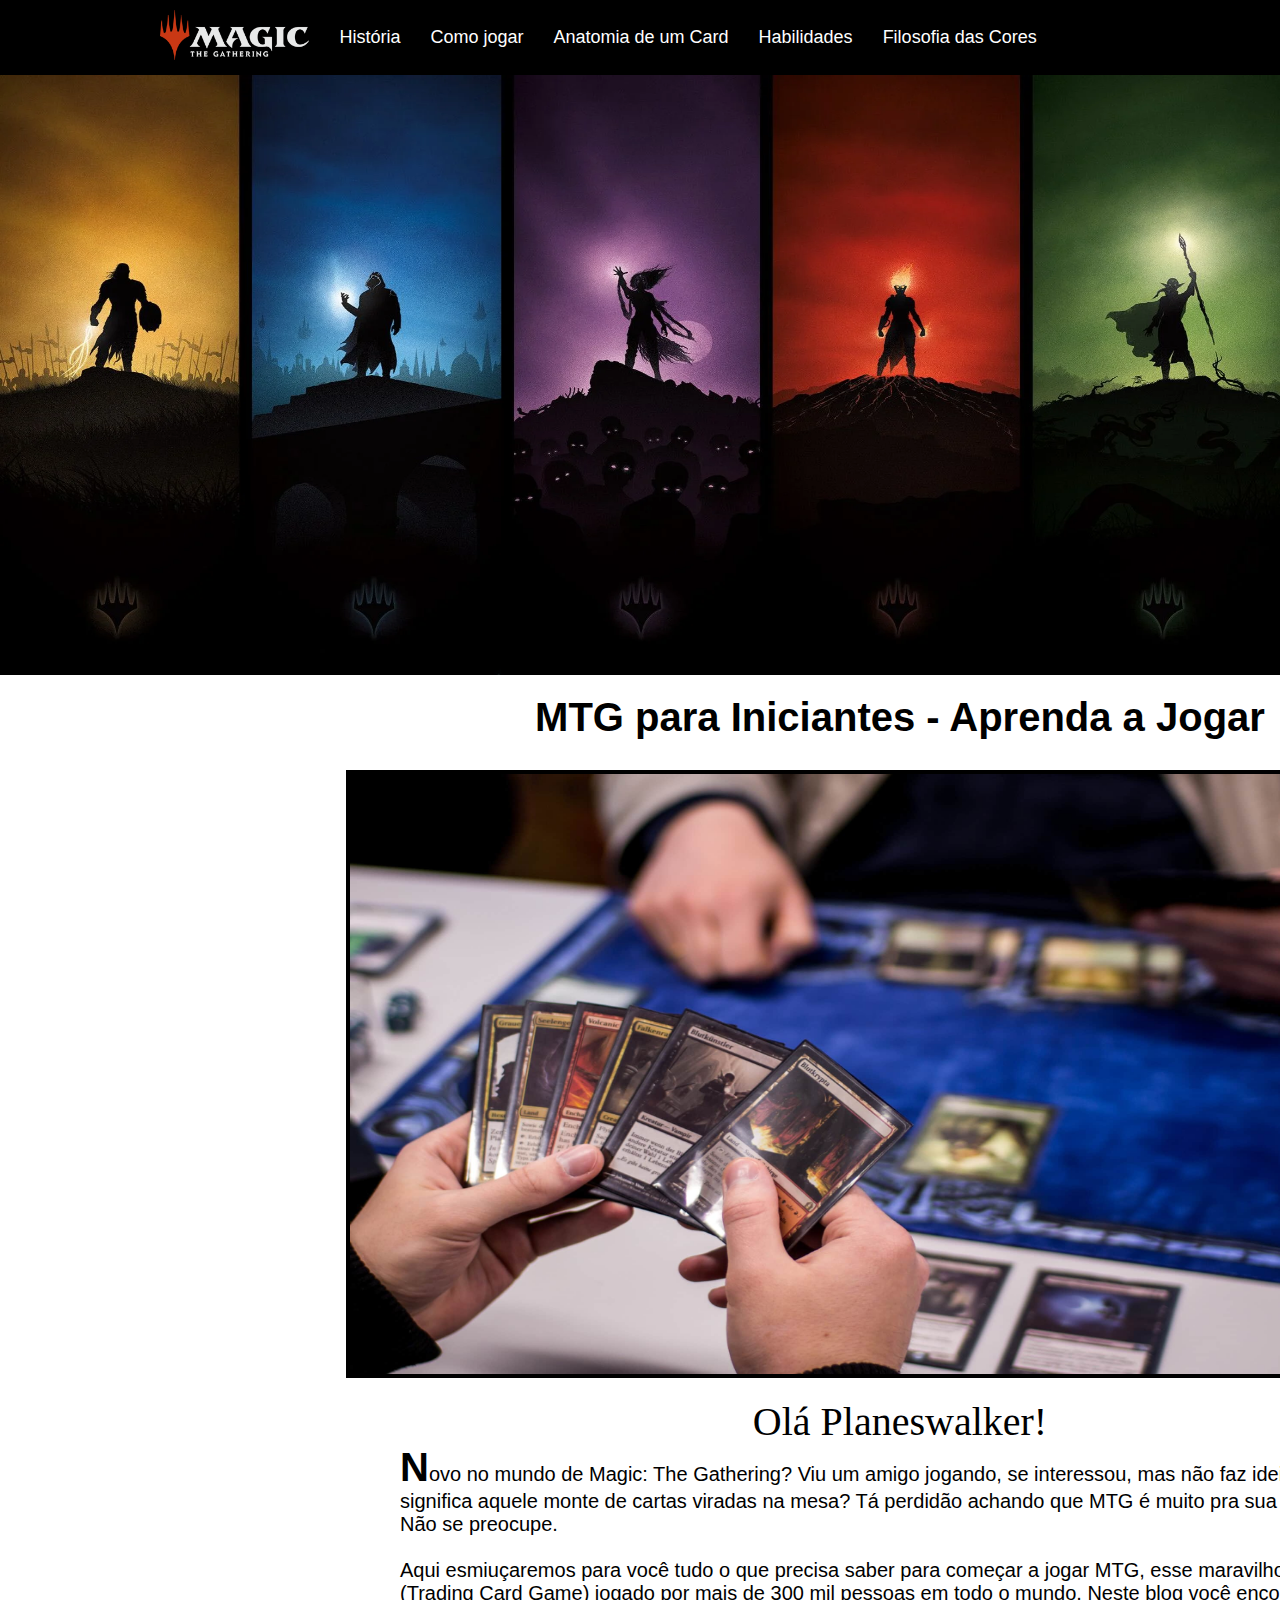
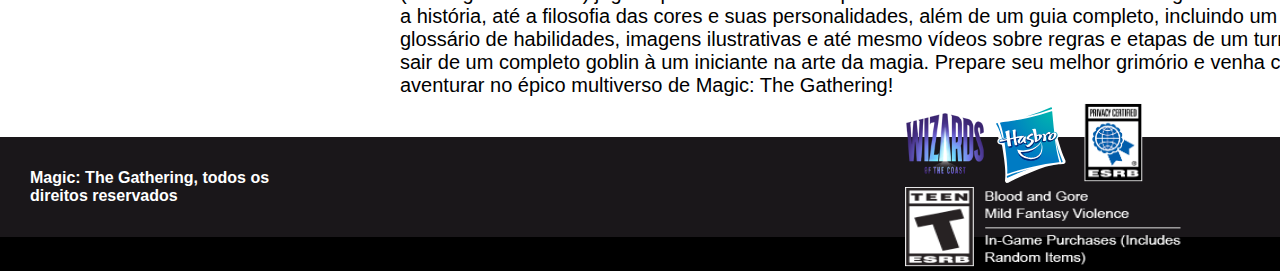
<file: index.html>
<!DOCTYPE html>
<html lang="PT-BR">

<head>
    <meta charset="UTF-8">
    <meta http-equiv="X-UA-Compatible" content="IE=edge">
    <meta name="viewport" content="width=device-width, initial-scale=1.0">
    <link rel="shortcut icon" href="assets/images/favicon-16x16.png" type="image/x-icon">
    <link rel="stylesheet" href="style.css">
    <title>MTG para Iniciantes</title>
</head>

<body>

    <header>
        <nav>
            <a href="index.html"><img src="assets/images/magic-logo.png" alt="" class="menu"></a>
            <a href="story.html"  class="menu">História</a>
            <a href="howToPlay.html" class="menu">Como jogar</a>
            <a href="anatomy.html" class="menu">Anatomia de um Card</a>
            <a href="ability.html" class="menu">Habilidades</a>
            <a href="philosophy.html" class="menu">Filosofia das Cores</a>
        </nav>


    </header>
    <img src="assets/images/mtg-wallpaper.webp" class="imagem-intro" alt="imagem-magic">


    <div class="container">
        <section id="opening">
            <h1 class="titulo-principal">MTG para Iniciantes - Aprenda a Jogar</h1>
            <img src="assets/images/imagem-jogo.jpg" alt="imagem-mesa-de-jogo">
        </section>
        <section id="intro">
            <h2>Olá Planeswalker!</h2>
            <p><span class="primeira-letra">N</span>ovo no mundo de Magic: The Gathering? Viu um amigo jogando, se
                interessou, mas não faz ideia do
                que significa aquele monte de cartas viradas na mesa? Tá perdidão achando que MTG é muito pra sua
                cabeça?
                Não se preocupe.<br><br> Aqui esmiuçaremos para você tudo o que precisa saber para começar a jogar MTG,
                esse maravilhoso TCG (Trading Card Game) jogado por mais de 300 mil pessoas em todo o mundo. Neste blog
                você
                encontrará desde a história, até a filosofia das cores e suas personalidades, além de um guia completo,
                incluindo um extenso glossário de habilidades, imagens ilustrativas e até mesmo vídeos sobre regras e
                etapas
                de um turno para você sair de um completo goblin à um iniciante na arte da magia. Prepare seu melhor
                grimório e venha conosco se aventurar no épico multiverso de Magic: The Gathering! </p>
        </section>
    </div>

    <footer>
        <p class="direitos">Magic: The Gathering, todos os direitos reservados</p>

        <div class="fabricantes">



            <a href="https://company.wizards.com/pt-BR?_ga=2.127913293.1708613677.1664665867-2121744458.1664055064"
                target="_blank"><img src="assets/images/wizards_logo_119x80.png" alt=""></a>

            <a href="https://shop.hasbro.com/pt-br" target="_blank"><img src="assets/images/hasbro.svg"
                    alt="imagem-hasbro"></a>

            <a href="https://www.esrb.org/EPCConfirm/916/" target="_blank"><img src="assets/images/esrb.svg"
                    alt="imagem-esrv"></a>

            <a href="https://www.esrb.org/ratings-guide/" target="_blank"><img src="assets/images/esrb-2020-rating.png"
                    alt="" class="esrvImage"></a>
        </div>
    </footer>


</body>

</html>
</file>
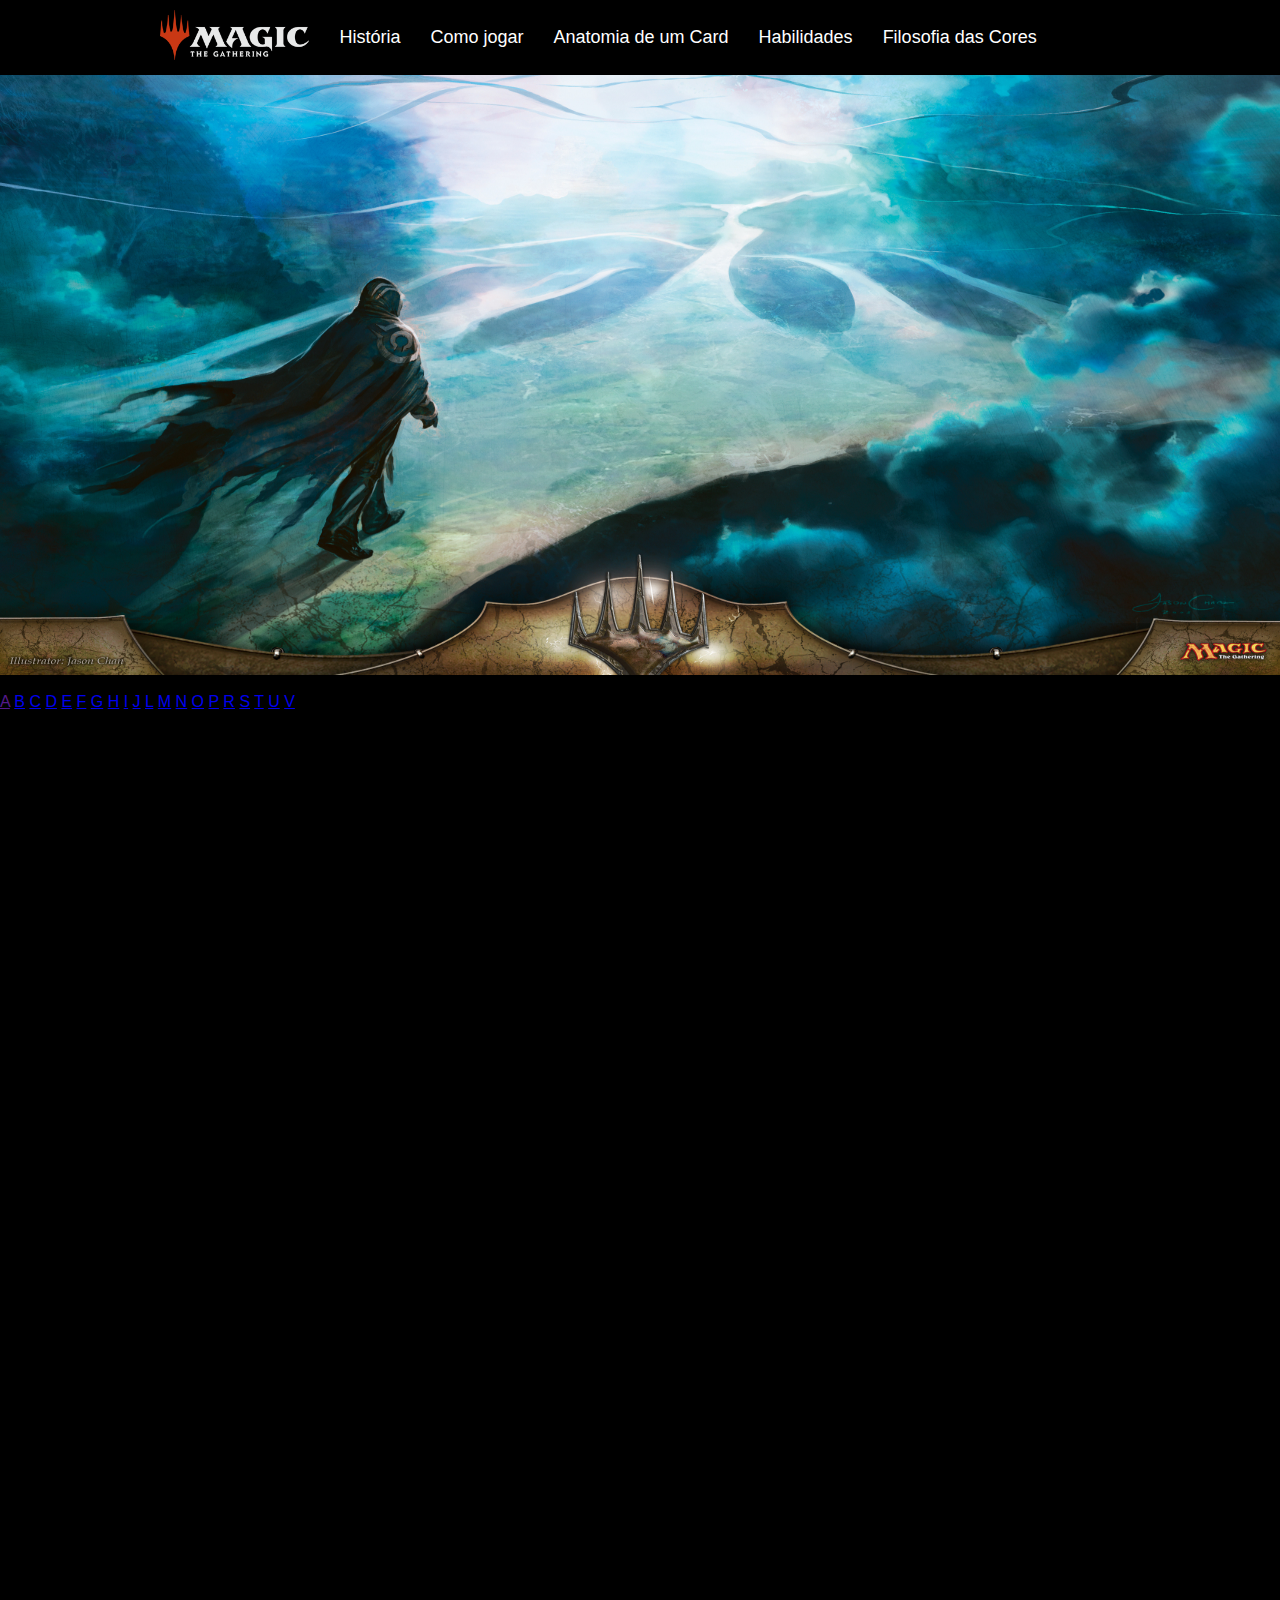
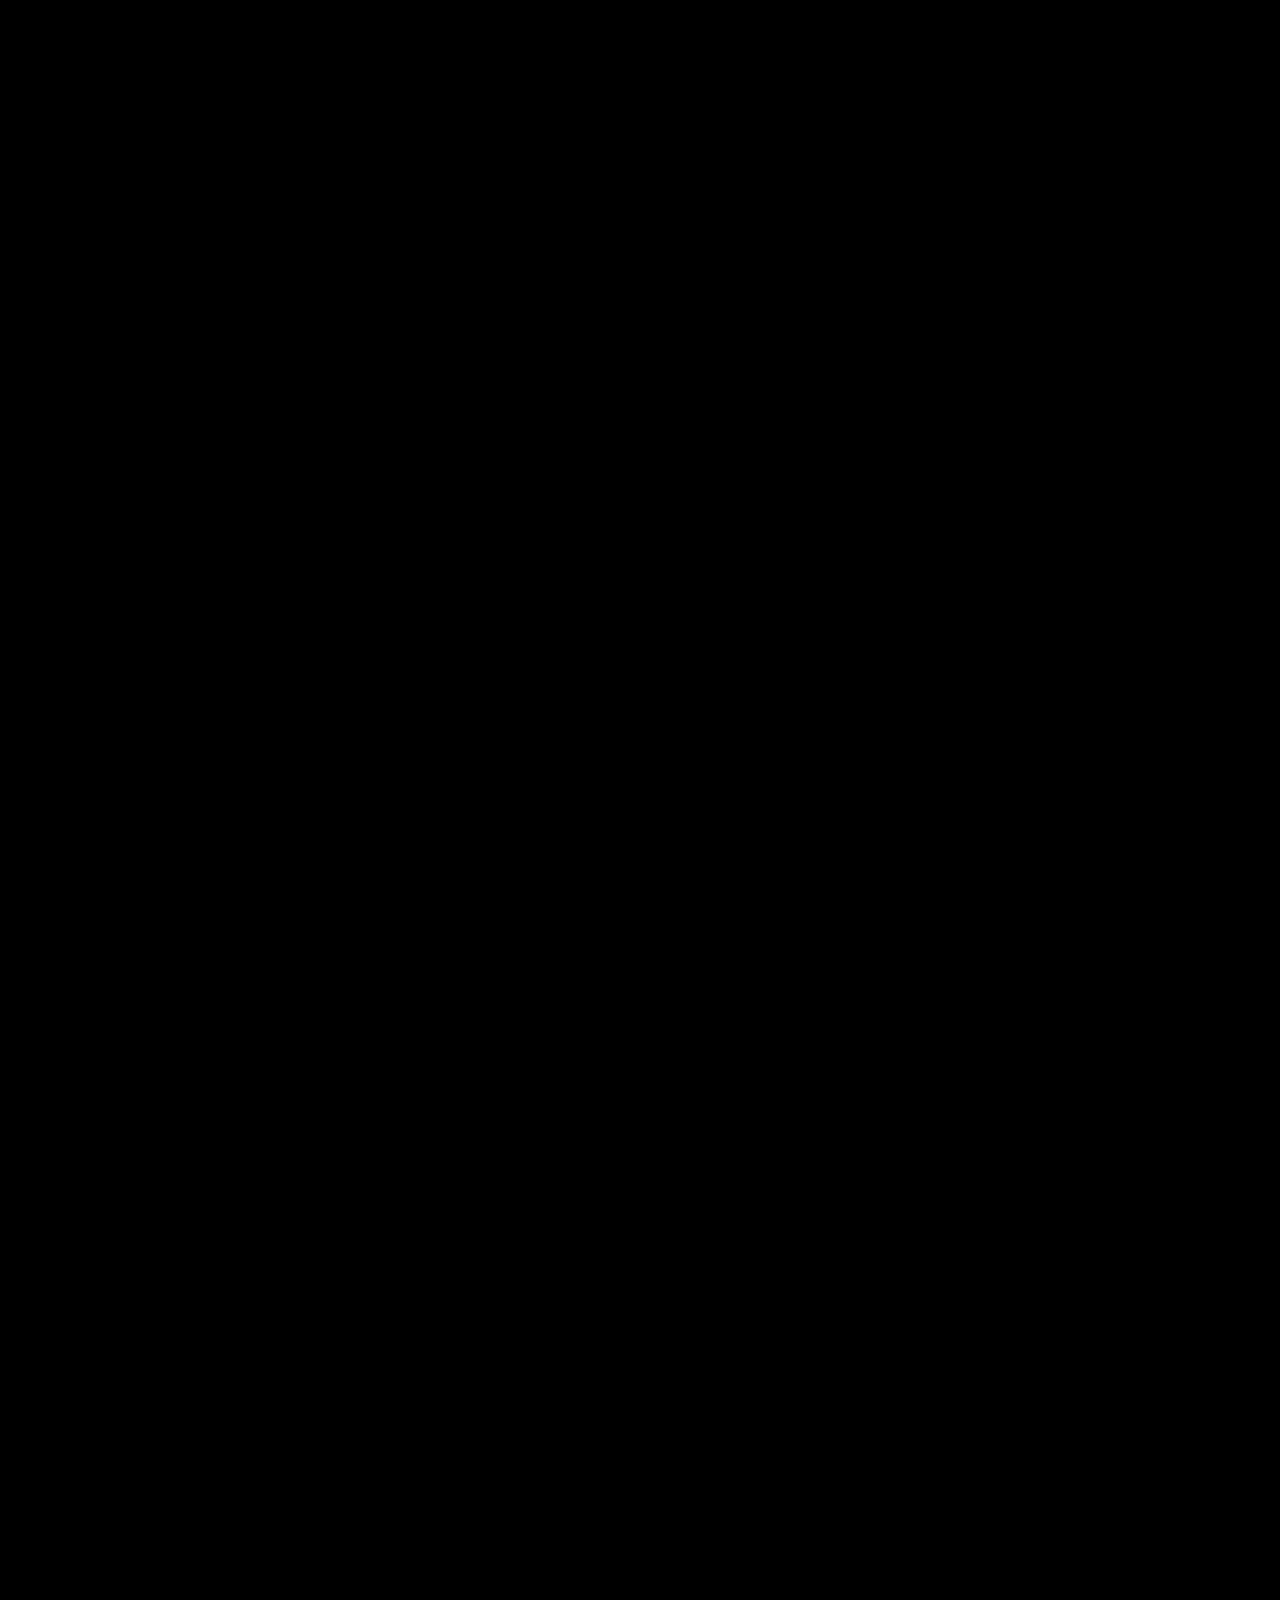
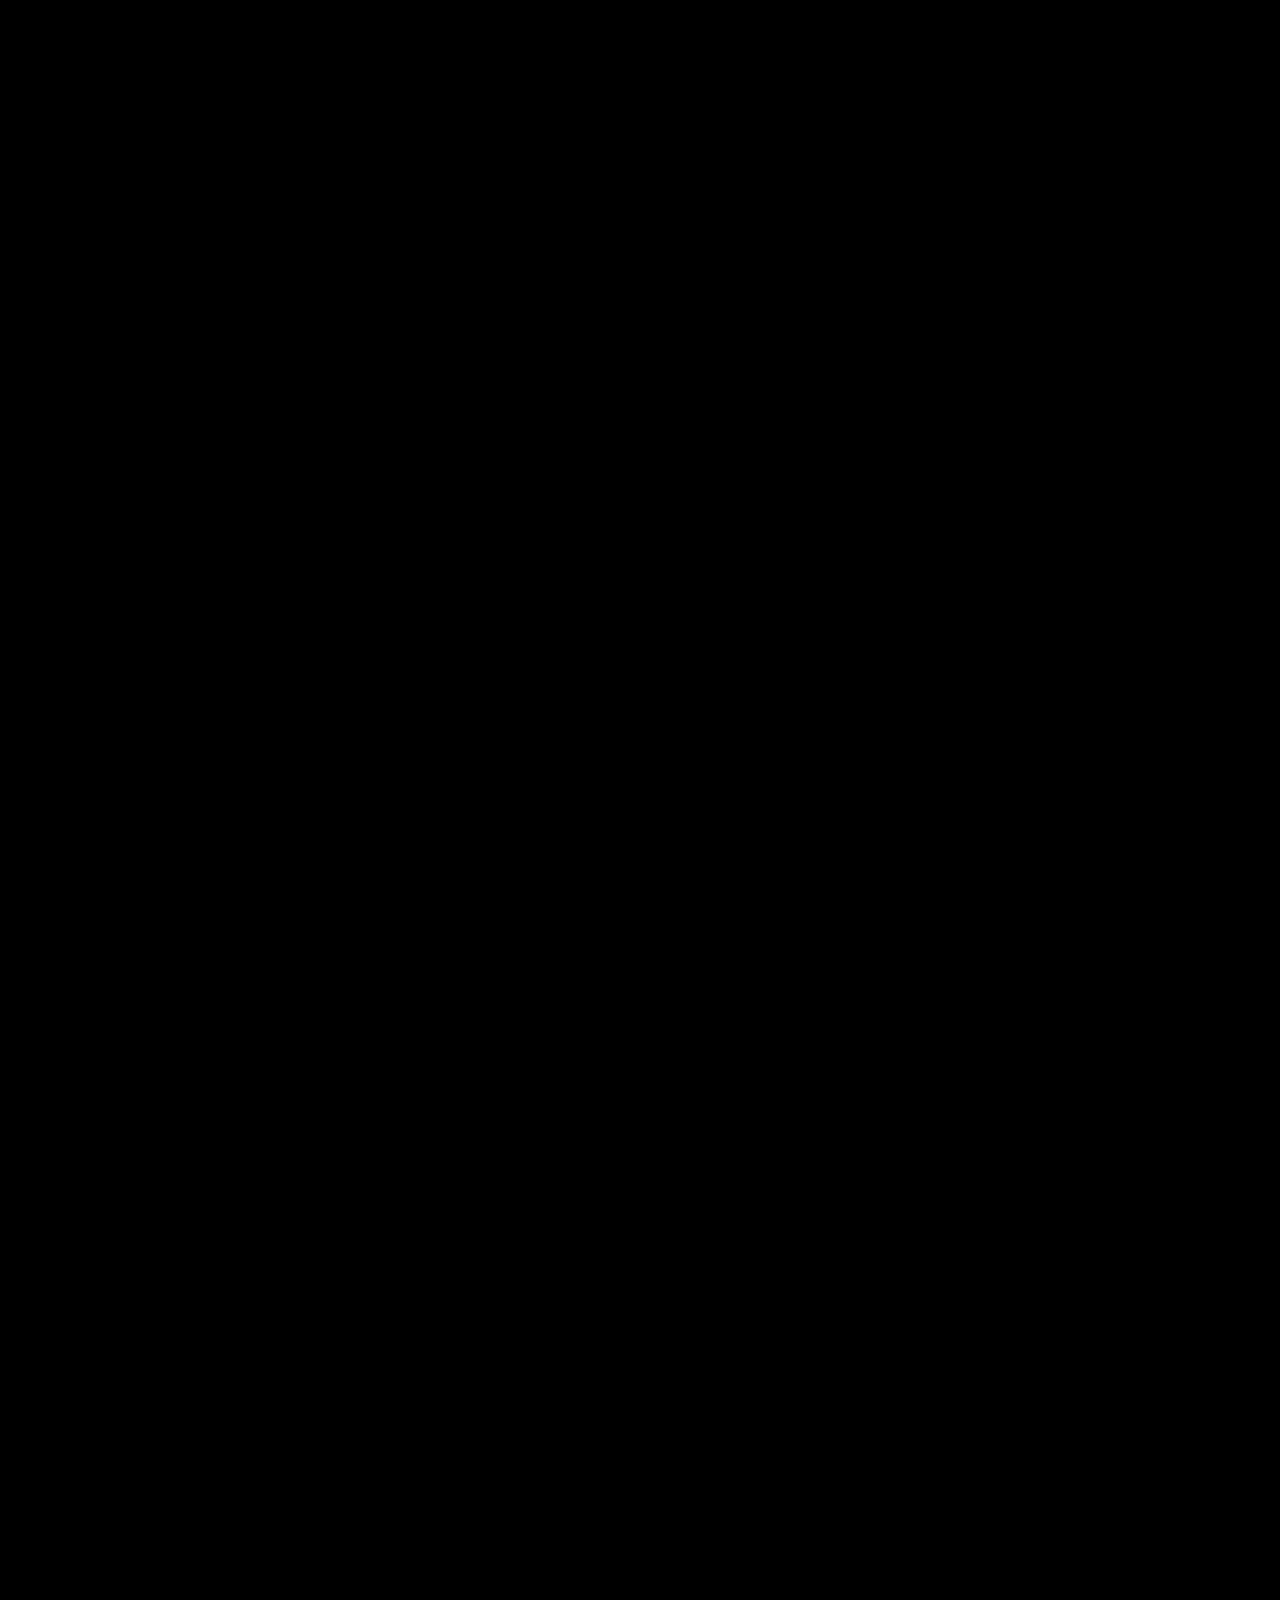
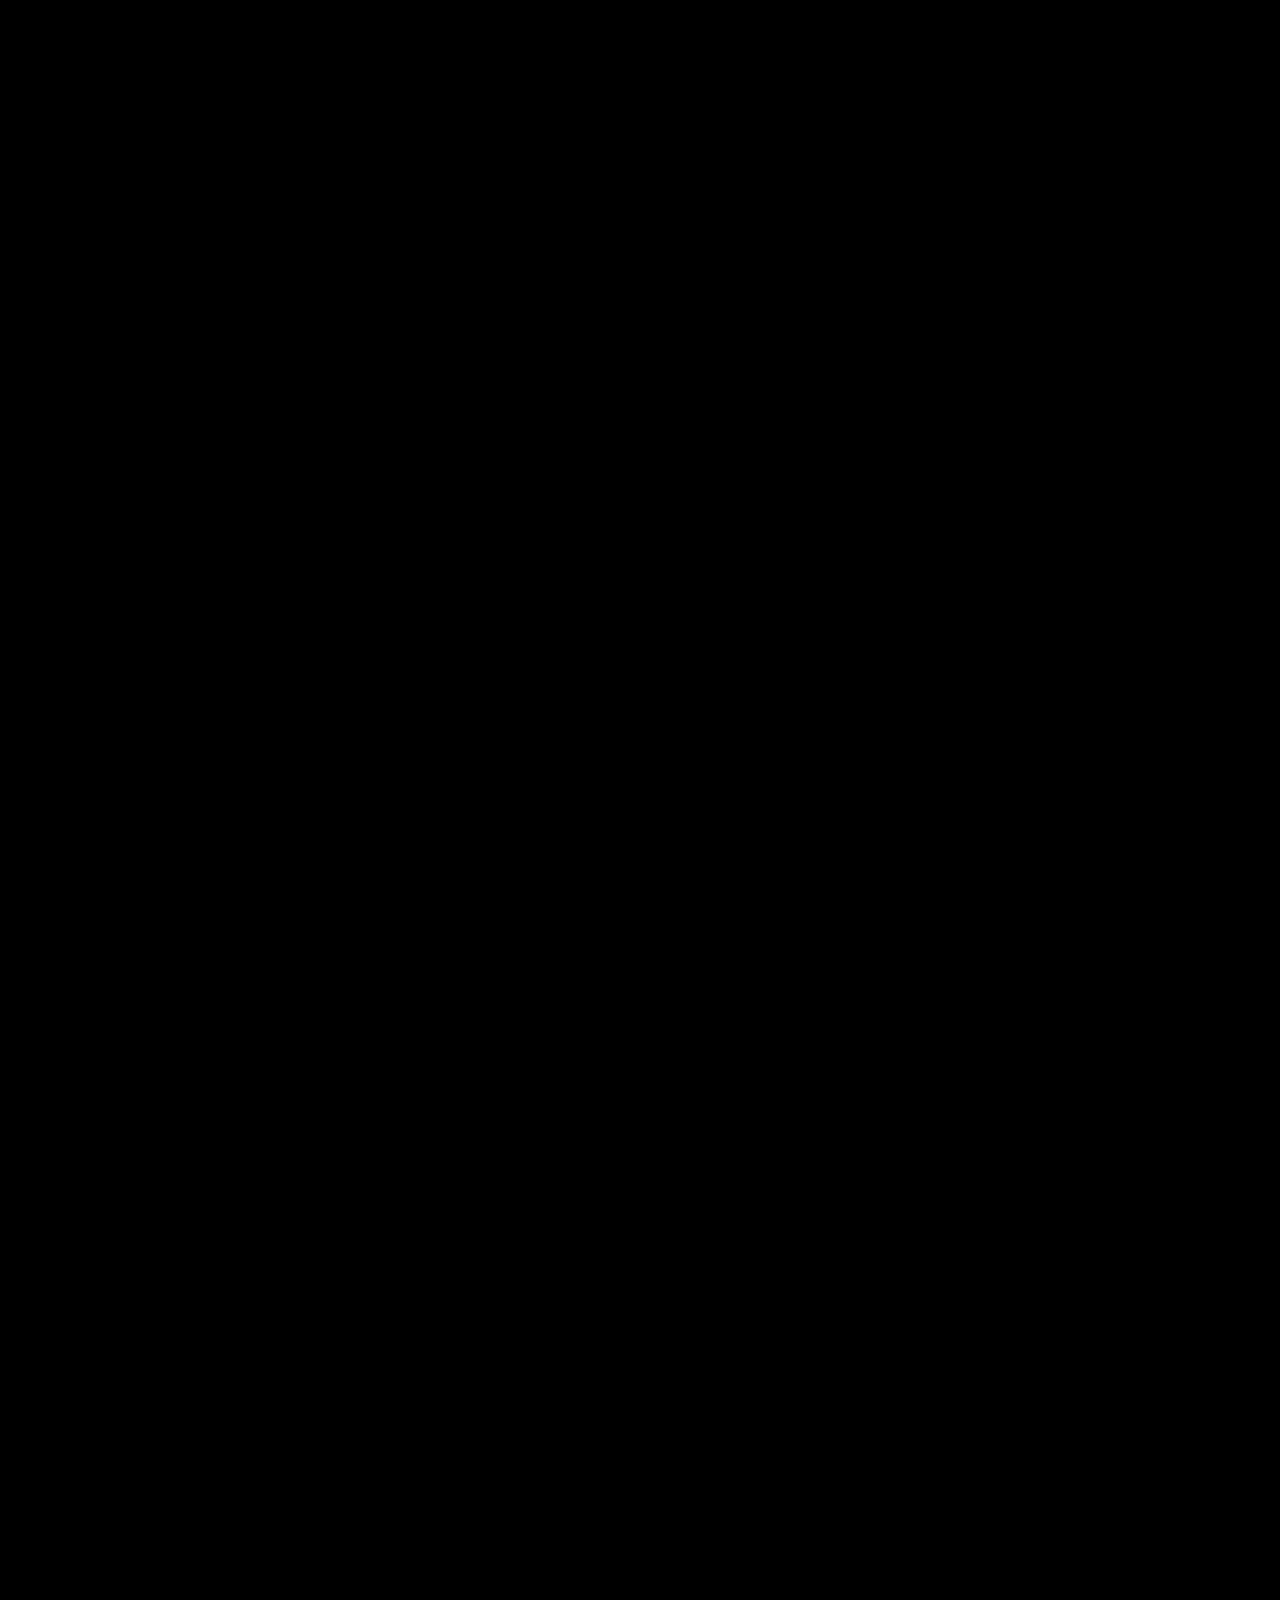
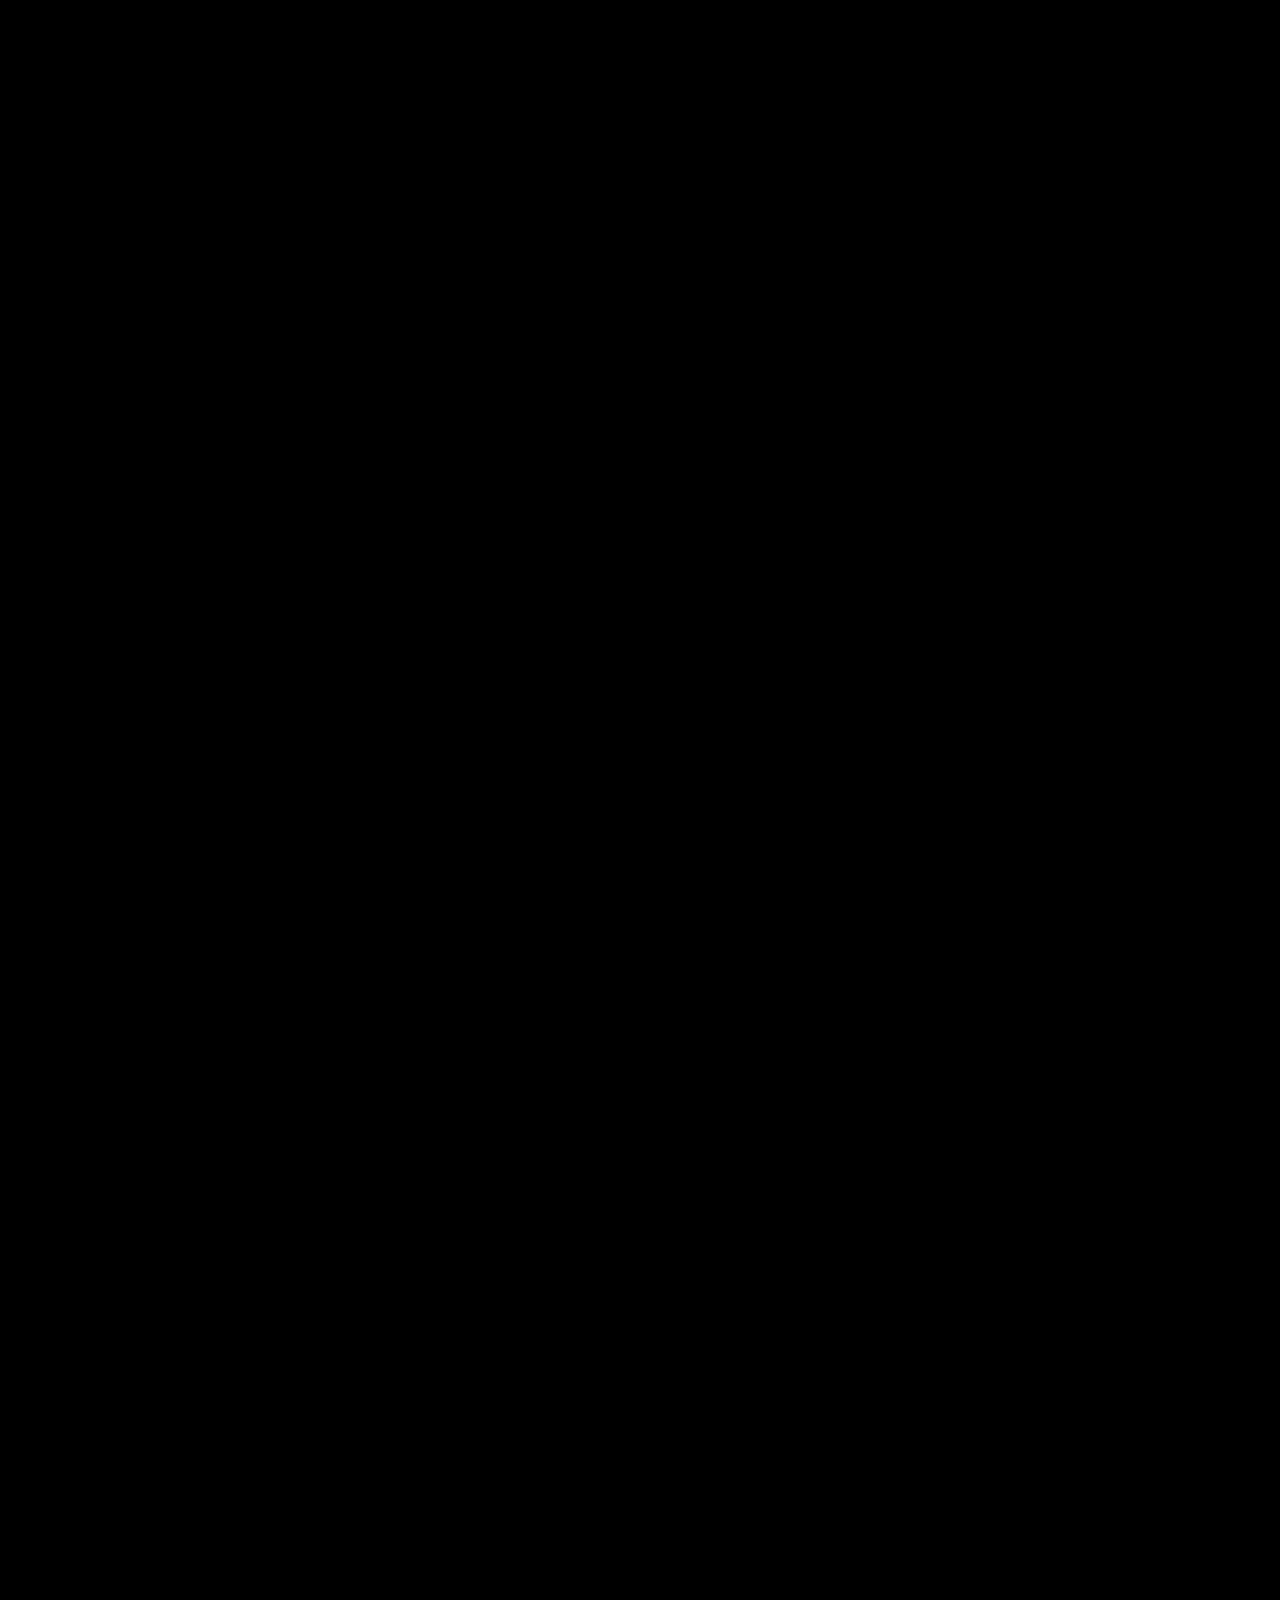
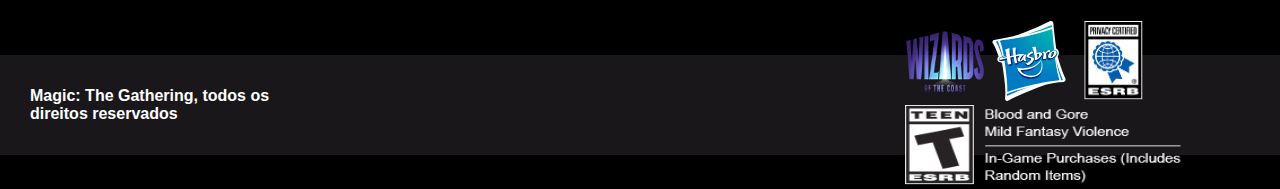
<file: ability.html>
<!DOCTYPE html>
<html lang="PT-BR">

<head>
    <meta charset="UTF-8">
    <meta http-equiv="X-UA-Compatible" content="IE=edge">
    <meta name="viewport" content="width=device-width, initial-scale=1.0">
    <link rel="shortcut icon" href="assets/images/favicon-16x16.png" type="image/x-icon">
    <link rel="stylesheet" href="style.css">
    <title>MTG para Iniciantes</title>
</head>

<body>

    <header>
        <nav>
            <a href="index.html"><img src="assets/images/magic-logo.png" alt="" class="menu"></a>
            <a href="story.html" class="menu">História</a>
            <a href="howToPlay.html" class="menu">Como jogar</a>
            <a href="anatomy.html" class="menu">Anatomia de um Card</a>
            <a href="ability.html" class="menu select">Habilidades</a>
            <a href="philosophy.html" class="menu">Filosofia das Cores</a>
        </nav>


    </header>

    <img src="assets/images/mtg-wallpaper-ability.jpg" class="imagem-intro" alt="imagem-intro-habilidade">

    <h1 class="titulo-principal-anatomia">Glossário de Habilidades</h1>

    <section class="glossario-menu">


        <div class="link-letras">
            <a href="">A</a>
            <a href="#B">B</a>
            <a href="#C">C</a>
            <a href="#D">D</a>
            <a href="#E">E</a>
            <a href="#F">F</a>
            <a href="#G">G</a>
            <a href="#H">H</a>
            <a href="#I">I</a>
            <a href="#J">J</a>
            <a href="#L">L</a>
            <a href="#M">M</a>
            <a href="#N">N</a>
            <a href="#O">O</a>
            <a href="#P">P</a>
            <a href="#R">R</a>
            <a href="#S">S</a>
            <a href="#T">T</a>
            <a href="#U">U</a>
            <a href="#V">V</a>

        </div>
    </section>

    <section class="glossario-lista">
        <h3 id="A" class="titulo-indice a">A</h3>
        <ul>
            <li class="titulo-lista-glossario">Ameaçar</li>
            <p class="descricao-lista">Esta criatura só pode ser bloqueada por duas ou mais criaturas</p>
            <li class="titulo-lista-glossario">Absorver N</li>
            <p class="descricao-lista"></p>
            <li class="titulo-lista-glossario">Afinidade por (alguma coisa)</li>
            <p class="descricao-lista">Cartas com afinidade por (alguma coisa) custam 1 mana incolor a menos para cada
                (alguma coisa) que você controla <br>
                Esta habilidade é cumulativa, se uma carta dá afinidade para outra que já tem afinidade, a afinidade é
                somada e o custo da mágica reduz mais ainda.</p>
            <li class="titulo-lista-glossario">Alistar</li>
            <p class="descricao-lista">Alistar representa um custo opcional para atacar. <br> Ao atacar com uma criatura
                com Alistar, você pode virar uma outra criatura desvirada que você controla e que não esteja atacando.
                Esta criatura, a criatura alistada, não pode ter “enjoo de invocação”, ou seja, deve estar sob seu
                controle desde o início do seu turno, ou possuir a habilidade de ímpeto. Isso não significa
                necessariamente que a criatura alistada poderia ter atacado. Criaturas com defender ou encantadas com
                Auras como Pacifismo são incríveis para serem alistadas. Você não pode alistar uma criatura que esteja
                atacando, mesmo que ela esteja desvirada por causa da vigilância. Quando você alista uma criatura, a
                criatura atacante que possui a habilidade de alistar recebe +X/+0 até o fim do turno, onde X é o poder
                da criatura alistada. Esse bônus é calculado quando a habilidade desencadeada é resolvida. Se criatura
                alistada não estiver no campo de batalha naquele momento, use seu poder conforme era quando ela estava
                no campo de batalha. Quando a habilidade é resolvida, o +X/+0 é determinado. Alterar a força da criatura
                alistada ou removê-la do campo de batalha não afetará a criatura com Alistar.</p>
            <li class="titulo-lista-glossario">Alcance</li>
            <p class="descricao-lista">Criaturas com Alcance podem bloquear criaturas com a habilidade de Voar.</p>
            <li class="titulo-lista-glossario">Amplificar x</li>
            <p class="descricao-lista">Quando esta criatura entra em jogo, coloque x marcadores +1/+1 sobre ela para
                cada card de criatura que você revele da sua mão que compartilhe um tipo de criatura com a criatura com
                Amplificar.</p>
            <li class="titulo-lista-glossario">Agraciar [custo]</li>
            <p class="descricao-lista"> Conjunto de habilidades estáticas. <br> Voçê pode conjurar esta carta pelo custo
                de Agraciar em vez do seu custo de mana. Se não o fizer, é conjurada normalmente como uma Criatura
                Encantamento. Se o fizer, ela torna-se e é conjurada como um Encantamento - Aura com a habilidade de
                Encantar Criatura, necessitando da declaração de um alvo válido para encantar. Se nalgum ponto do jogo,
                sendo uma Aura, ela ficar desanexada do objecto que estava a encantar, ela perde o subtipo de Aura e a
                habilidade de Encantar Criatura, voltando a ser uma Criatura Encantamento. Quando conjurada como Aura,
                ao contrário de Auras normais, se o alvo for ilegal na altura de resolução, ela não é anulada pelo jogo
                mas resolve como Criatura Encantamento, perdendo o subtipo de Aura bem como a habilidade de Encantar
                Criatura.</p>
            <li class="titulo-lista-glossario">Arma Viva</li>
            <p class="descricao-lista">Quando este Equipamento entra no Campo de Batalha, coloque no Campo de Batalha
                uma ficha de criatura preta 0/0 do tipo Germe e anexe este Equipamento a essa ficha.</p>
            <li class="titulo-lista-glossario">Armadura de Totem</li>
            <p class="descricao-lista">Se a criatura encantada fosse destruida, em vez disso, remova todo o dano dela e
                destrua esta aura. Se multiplas auras com Armadura de Totem estiverem numa criatura que fosse destruida,
                o controlador da criatura afetada escolhe qual efeito de Armadura de Totem é aplicado, enquanto que os
                outros não fazem nada.</p>
            <li class="titulo-lista-glossario">Amedrontar</li>
            <p class="descricao-lista">Esta criatura só pode ser bloqueada por criaturas pretas ou artefato <br> Apenas
                uma convenção para uma habilidade antiga. Algumas cartas tem como habilidade não poderem ser bloqueadas
                exceto por criaturas de uma certa cor e artefatos; se essa cor não for preto, essa habilidade não é a
                habilidade de Amedrontar. A carta "Explorador" faz uma criatura só poder ser bloqueada por criaturas
                brancas ou artefato, mas nenhuma criatura com essa habilidade existe.</p>
            <li class="titulo-lista-glossario">Aniquilador N</li>
            <p class="descricao-lista">Toda a vez que esta criatura ataca, o jogador defensor sacrifica N permanentes.
            </p>
            <li class="titulo-lista-glossario">Atropelar</li>
            <p class="descricao-lista">Quando uma criatura com atropelar com poder igual a x é bloqueada por uma
                criatura com defesa igual a y, se x for maior que y, o jogador defensor recebe uma quantidade de dano
                igual à diferença de y e x.</p>
            <li class="titulo-lista-glossario">Alternância</li>
            <p class="descricao-lista">cartas com alternância saem de jogo na fase de desvirar do seu controlador,
                voltando ao jogo na próxima fase de desvirar. <br>
                Quando a carta alterna, ela mantém todos os marcadores, encantamentos e estado de virada, desvirada,
                virada para baixo, etc. Voltando ao jogo da mesma maneira que saiu. <br>
                Quando a permanente alterna saindo de jogo, ela ativa qualquer efeito que aconteça quando ela sai do
                jogo. Mas quando ela alterna voltando ao jogo, ela não é considerada como permanente entrando em jogo.
                <br>
                Se uma ficha ganhar alternância e sair do jogo por causa disso, ela retorna ao jogo da mesma forma que
                estava quando saiu.
            </p>
            <li class="titulo-lista-glossario">Assombrar</li>
            <p id="B" class="descricao-lista">Quando a carta com essa habilidade é colocada em um cemitério depois de
                morta ou
                resolvida, selecione uma criatura e remova a carta com assombrar de jogo, essa criatura fica "assombrada
                pela carta". <br>
                Se esse card for anulado, ele ainda pode ser removido de jogo por seu controlador. <br>
                esse card pode ser removido de jogo antes de seu controlador ativar seu efeito.</p>


        </ul>
        <h3 class="titulo-indice">B</h3>
        <ul>
            <li class="titulo-lista-glossario">Batalhão</li>
            <p class="descricao-lista"> Palavra de habilidade que representa um conjunto de habilidades desencadeadas
                que disparam quando você ataca com a criatura que possui Batalhão juntamente com outras 2 criaturas no
                mínimo</p>
            <li class="titulo-lista-glossario">Bushido x</li>
            <p id="C" class="descricao-lista">Quando esta criatura bloqueia ou é bloqueada, ela ganha +x/+x até o final
                do
                turno. <br>
                Bushido ativa apenas uma vez no combate <br>
                Se a criatura já possui bushido e ganha bushido por meio de outra carta, a criatura passa a ter duas
                habilidades de bushido separadas.</p>
        </ul>
        <h3 class="titulo-indice">C</h3>
        <ul>
            <li class="titulo-lista-glossario">Canalizar X</li>
            <p class="descricao-lista">Cards com canalizar podem ser jogados pagando-se X como se fossem mágicas
                instantâneas e ativando seu efeito de canalizar.</p>
            <li class="titulo-lista-glossario">Custo de manutenção cumulativo x</li>
            <p class="descricao-lista">Durante a fase de manutenção de seu controlador, ele coloca um marcador de idade
                nessa permanente, depois paga X uma vez para cada marcador de idade nela. Se ele não o fizer, deverá
                sacrificar a permanente. <br>
                O custo é acumulado acaba acontecendo numa progressão aritmética. Assim se o custo é 2 manas, pagam-se 2
                manas na primeira vez, na segunda vez 4, na terceira 6, etc.</p>
            <li class="titulo-lista-glossario">Convocar</li>
            <p class="descricao-lista">Cada criatura que você vira ao jogar esta mágica reduz seu custo em um mana
                incolor ou em um mana da cor daquela criatura.</p>
            <li class="titulo-lista-glossario">Conspirar</li>
            <p id="D" class="descricao-lista">Conforme você joga a mágica, você pode virar duas criaturas desviradas que
                você
                controla e que compartilhem a mesma cor com ela. Quando fizer isso, faça uma cópia dela e você poderá
                escolher novos alvos para aquela mágica. <br>
                Conspirar uma mágica com custo de mana x: neste caso o efeito da mágica será idêntico ao da mágica
                conjurada em todos os aspectos. (Ex.: Caso uma bola de fogo seja usada causando 4 de dano a 3 alvos
                diferentes e for conspirada por algum meio [No caso, se 'Mosto, a Mãe-de-ataque' estiver em jogo] ela
                causará os mesmos 4 de dano em 3 alvos diferentes.) <br>
                Conspirar mágicas com Rajada: Ao se conspirar uma mágica com a habilidade Rajada (Storm) ela irá se
                resolver, gerando as cópias de rajada antes de gerar a cópia conspirada e esta (cópia de conspirar) não
                irá ativar o efeito de rajada pois não foi jogada, trata-se de uma cópia criada que entra direto na
                pilha. <br>
                Conspirar e anulações: Ao anular uma mágica conspirada é necessário escolher se a mágica ou a cópia será
                anulada, a cópia conspirada não se perdera se a mágica principal for anulada por ambas (mágica e cópia)
                se resolvem ao mesmo tempo.</p>
            <li class="titulo-lista-glossario">Constelação</li>
            <p class="descricao-lista">Palavra de habilidade aplicada em habilidades desencadeadas que disparam sempre
                que a permanente com Constelação ou outro encantamento entram em campo sobre o seu controle.</p>
        </ul>
        <h3 class="titulo-indice">D</h3>
        <ul>
            <li class="titulo-lista-glossario">Dependência de (terreno básico)</li>
            <p class="descricao-lista">esta criatura não pode atacar se o oponente não controlar (terreno básico). <br>
                Se durante a sua fase de manutenção você não controlar nenhum (terreno básico), sacrifique esta
                criatura.</p>
            <li class="titulo-lista-glossario">Defensor</li>
            <p class="descricao-lista">Apenas outra convenção de texto nas cartas. Defensor significa que a criatura não
                pode atacar.</p>
            <li class="titulo-lista-glossario">Desvanescer x</li>
            <p class="descricao-lista">Uma habilidade criada para acabar com uma confusão que ocorria com a habilidade
                Sumir. <br> Permanentes com Desvanescer entram em jogo com X marcadores temporais sobre elas. No início
                de sua manutenção você deve retirar um marcador temporal dela, quando remover o último, você deve
                sacrificar a permanente.</p>
            <li class="titulo-lista-glossario">Determinação</li>
            <p class="descricao-lista">Essa habilidade faz com que certos eventos sejam ativados por essa carta se você
                não tiver nenhuma carta na mão.</p>
            <li class="titulo-lista-glossario">Devoção a [cor(es)]</li>
            <p id="E" class="descricao-lista">Condição presente em múltiplas habilidades que requer a contagem do nº de
                símbolos de mana coloridos de uma dada cor presentes no custo de mana das permanentes que o jogador
                controla. <br> Símbolos de mana genérica não possuem cor. Símbolos de mana híbridos (i.e.: ) contam para
                a devoção de cada uma das suas cores. Devoção a duas cores conta o nº de simbolos que são da 1ª, 2ª ou
                ambas as cores, ou seja um simbolo híbrido conta apenas como um para "Devoção a Preto e Verde". <br>
                Habilidades ativadas e desencadeadas com efeitos dependentes de devoção a uma cor só contam a devoção
                presente na altura de resolução da habilidade.</p>
            <li class="titulo-lista-glossario">Devorar X</li>
            <p class="descricao-lista">Quando a criatura com esta habilidade entra no campo de batalha, você pode
                escolher em sacrificar um número qualquer de criaturas que você controla. <br> A criatura com Devorar
                recebe X vezes o número de criaturas sacrificadas deste modo em marcadores +1/+1.</p>
        </ul>
        <h3 class="titulo-indice">E</h3>
        <ul>
            <li class="titulo-lista-glossario">Entrelaçar x</li>
            <p class="descricao-lista">Pagando o custo de entrelaçar, o jogador escolhe as duas opções que a carta dá
                para escolher.</p>
            <li class="titulo-lista-glossario">Estampar</li>
            <p class="descricao-lista">Quando esta carta entra em jogo, o seu controlador pode remover uma carta da
                própria mão do jogo. A carta removida é considerada "estampada" nesta carta. <br> Note que saindo do
                jogo, a carta estampada é perdida.
                Note a palavra "pode" na habilidade. Se a carta entrar em jogo e você não tiver carta na mão ou não
                quiser remover uma carta da mão, a carta ainda entra em jogo, mas perde o efeito que teria se você
                tivesse removido uma carta da mão.</p>
            <li class="titulo-lista-glossario">Equipar x</li>
            <p class="descricao-lista">O jogador pode pagar x para equipar uma criatura, que seja controlada por ele ou
                ela, com este artefato. Esta habilidade só pode ser ativada a qualquer momento em que o seu controlador
                pudesse fazer um feitiço. <br>
                O equipamento pode ser transferido de uma criatura para outra pagando x, mas não pode sair da criatura
                por vontade do jogador. <br>
                Se a criatura equipada sai de jogo, o artefato equipado continua em jogo. <br>
                Se a criatura equipada deixar de ser uma criatura, o equipamento sai daquela carta. <br>
                Se você ganhar o controle de uma criatura equipada, o equipamento continua sob o controle do oponente
                <br>
                Se a criatura alvo que o equipamento fosse equipar torna-se um alvo inválido (ex: ganhar proteção contra
                artefatos) ou sair do jogo, ele fica onde já estava <br>
                Se o equipamento tornar-se uma criatura-artefato devido ao efeito de outra carta, ele deixa de equipar a
                criatura equipada.
            </p>
            <li class="titulo-lista-glossario">Encantar ... </li>
            <p class="descricao-lista">A permanente encantada ganha as habilidades descritas no encantamento enquanto
                estiver encantada. <br>

                Se a permanente encantada for destruída, colocada no cemitério, removida do jogo, deixar de ser o tipo
                válido para o encantamento ou tornar-se um alvo inválido (ex: ganhar proteção contra a cor do
                encantamento) o encantamento vai para o cemitério. <br>
                Se você ganhar o controle da permanente encantada, isso não inclui o controle sobre o encantamento <br>
                Se o encantamento tornar-se uma criatura devido ao efeito de outra carta, ele deixa de encantar a
                permanente encantada.</p>
            <li class="titulo-lista-glossario">Eco</li>
            <p class="descricao-lista">Na sua próxima fase de manutenção depois desta carta entrar em jogo sob o seu
                controle, você deve pagar o custo de eco da carta, senão ela é sacrificada. <br>
                Cartas com Eco sem um custo tem como custo o próprio custo para se jogar a mágica. <br>
                Ganhar o controle sob uma permanente com eco controlada pelo oponente faz ela entrar em jogo sob o seu
                controle.</p>
            <li class="titulo-lista-glossario">Épico</li>
            <p class="descricao-lista"> Quando uma mágica épica resolver 2 coisas acontecem: <br>
                Você não pode mais jogar mágicas. <br>
                No início de sua manutenção, você pode colocar uma cópia do card épico na pilha sem pagar seu custo.</p>
            <li class="titulo-lista-glossario">Escavação x</li>
            <p class="descricao-lista">Se você for comprar um card, ao invés disso, você pode colocar exatamente x cards
                do topo do seu grimório em seu cemitério. Se o fizer, devolva esse card de seu cemitério para sua mão.
                <br>
                A habilidade escavação está presente somente em algumas cartas pretas e verdes da expansão Ravnica,
                pertencentes à guilda Golgari, assim como em alguns cards da expansão Visão do Futuro do bloco Espiral
                Temporal.
            </p>
            <li class="titulo-lista-glossario">Enxerto x</li>
            <p class="descricao-lista">Essa habilidade lhe dá a possibilidade de que sempre que outra criatura entra em
                jogo você pode mover um marcador +1/+1 da permanente com enxerto para a criatura que acabou de entrar.
                <br>
                Se a permanente com enxerto sair de jogo, os marcadores continuam nas criaturas.
            </p>
            <li class="titulo-lista-glossario">Evoluir</li>
            <p id="F" class="descricao-lista">Toda vez que uma criatura entrar em campo de batalha sobre seu controle
                for de
                maior poder ou defesa que a carta com habilidade Evoluir, a criatura com evoluir recebe um marcador
                +1/+1.</p>
            <li class="titulo-lista-glossario">Escapar</li>
            <p class="descricao-lista">Pode retornar a carta do cemitério pagando seu custo de Escapar.</p>

        </ul>
        <h3 class="titulo-indice">F</h3>
        <ul>
            <li class="titulo-lista-glossario">Formar Bando</li>
            <p class="descricao-lista">Criaturas com formar bando podem unir-se quando atacam, formando um bando. <br>
                Um bando é formado por quantas criaturas com formar bando que o jogador quiser, mais um que não precisa
                ter essa habilidade. No caso do bloqueio, apenas uma criatura precisa ter essa habilidade para formar um
                bando. As criaturas que formam um bando são consideradas como uma só e todo o dano causado a elas é
                distribuído pelo jogador que controla o bando, o que não acontece se as criaturas que bloqueiam juntas
                mas não formam um bando, ou são bloqueadas por uma ou mais criaturas e não formam um bando.</p>
            <li class="titulo-lista-glossario">Fúria x</li>
            <p class="descricao-lista">Quando esta criatura é bloqueada por mais de uma criatura ao mesmo tempo, ela
                ganha +x/+x até o final do turno para cada criatura que está bloqueando-a além da primeira.</p>
            <li class="titulo-lista-glossario">Facho Solar</li>
            <p class="descricao-lista">Esta carta entra em jogo com x marcadores sobre ela, um para cada cor de mana
                usada para fazer esta mágica (no máximo cinco). Lembre-se que mana incolor não conta como colorida.</p>
            <li class="titulo-lista-glossario">Flanquear</li>
            <p class="descricao-lista">Quando uma criatura com flanquear é bloqueada por outra sem flanquear, a criatura
                bloqueadora ganha -1/-1 até o final do turno, mesmo que ela tenha proteção contra a cor da criatura
                atacante. <br> Se a bloqueadora tiver flanquear, ignore o efeito de flanquear. Flanquear, é uma
                habilidade Cumulativa, portando, para cada card que se declarar bloqueadora de um card com flanquear,
                flanquear será desencadeado separadamente. Como flanquear é uma habilidade, portanto a declarada
                defensora primeiramente recebe o marcador (-1/-1), e após isso, se resolve o possível dano que ela viria
                a dar, e o mesmo se aplica para a carta com flanquear. <br>
                Se uma carta 1/1 defende de uma 1/1 com flaquear, a defensora primeiramente recebe o marcador negativo e
                depois se resolve os danos, portando a 1/1 defensora morreria e a com flaquear permaneceria viva</p>
            <li class="titulo-lista-glossario">Fração de Segundo</li>
            <p id="G" class="descricao-lista">Quando uma mágica com fração de segundo entra na pilha, nenhum jogador
                pode jogar
                nenhuma mágica ou habilidade que não seja de mana enquanto a carta com fração de segundo não resolver.
                <br>
                Fração de segundo não impede que habilidades desencadeadas sejam desencadeadas. Caso uma seja
                desencadeada, o seu controlador a coloca na pilha e, se aplicável, escolhe alvos para ela. Essas
                habilidades serão resolvidas normalmente. <br>
                Fração de segundo não impede os jogadores de realizar ações especiais. Em particular, os jogadores podem
                virar para cima criaturas voltadas para baixo enquanto houver uma mágica com fração de segundo na pilha.
            </p>
        </ul>
        <h3 class="titulo-indice">G</h3>
        <ul>
            <li class="titulo-lista-glossario">Golpe Duplo</li>
            <p id="H" class="descricao-lista">É criada uma etapa de dano de combate antes da etapa de dano de combate
                convencional, logo esta criatura causa primeiro o dano com iniciativa e após na fase de combate normal
                causa o dano. <br>
                Ex: Quando uma criatura com golpe duplo bloqueia, ela causa dano primeiro como a habilidade de
                iniciativa, depois e se ela e a atacante continuarem vivas, um segundo ataque acontece. No ataque
                funciona da mesma maneira, mas se a bloqueadora morrer no primeiro golpe, o segundo não acontece, exceto
                se a criatura tiver a habilidade atropelar. <br> Se as duas tiverem golpe duplo, ambas causam dano ao
                mesmo tempo e se, continuarem vivas, causam dano uma segunda vez ao mesmo tempo de novo.</p>
        </ul>
        <h3 class="titulo-indice">H</h3>
        <ul>
            <li class="titulo-lista-glossario">Heroico </li>
            <p class="descricao-lista">Palavra de habilidade associada a habilidades desencadeadas que disparam quando a
                permanente com Heroico se torna alvo de uma mágica controlada pelo seu controlador.</p>
            <li class="titulo-lista-glossario">Hora Fatal</li>
            <p id="I" class="descricao-lista">Palavra de habilidade, referente a habilidades que produzem um dado efeito
                caso o
                jogador que as controla tenha um valor de vida igual ou menor que 5.</p>
            <li class="titulo-lista-glossario">Horsemanship</li>
            <p class="descricao-lista">Criaturas com Horsemanship só podem ser bloqueadas por criaturas com
                Horsemanship.</p>
        </ul>
        <h3 class="titulo-indice">I</h3>
        <ul>
            <li class="titulo-lista-glossario">Indestrutível</li>
            <p class="descricao-lista">Esta criatura não pode ser destruída por nenhum efeito ou regra. <br>
                Esta carta ainda PODE ser sacrificada, levada ao cemitério, removida do jogo ou ser controlada pelo
                oponente. <br>
                Esta carta ainda PODE ser alvo de efeitos destrutivos, embora não possa ser destruída. <br>
                Se esta carta tiver sua resistência diminuída a zero ou menos ela É levada ao cemitério.</p>
            <li class="titulo-lista-glossario">Iniciativa</li>
            <p class="descricao-lista">Quando uma criatura com iniciativa bloqueia ou é bloqueada, ela causa dano
                primeiro antes da outra, se ambas tiverem iniciativa, as duas causam dano ao mesmo tempo.</p>
            <li class="titulo-lista-glossario">Ímpeto</li>
            <p class="descricao-lista">Esta criatura pode atacar e usar habilidades que incluem virar a carta como custo
                de ativação de uma habilidade assim que entram em jogo. <br> Apenas uma convenção para o antigo texto
                "esta criatura não é afetada pelo enjôo de invocação".</p>
            <li class="titulo-lista-glossario">Infectar</li>
            <p id="J" class="descricao-lista">(Esta criatura causa dano a criaturas na forma de marcadores -1/-1 e a
                jogadores
                na forma de marcadores de veneno.)</p>
            <li class="titulo-lista-glossario">imortal</li>
            <p class="descricao-lista">Quando morrer, se ele não tinha marcadores +1 / +1 sobre ele, devolvê-lo para o
                jogo sob o controle de seu dono com um marcador +1 / +1 sobre ela.</p>
            <li class="titulo-lista-glossario">Inspiração</li>
            <p class="descricao-lista">A Habilidade é acionada quando a carta torna-se desvirada em sua fase de
                manutenção. Também é acionada quando uma criatura é regenerada.</p>
        </ul>
        <h3 class="titulo-indice">J</h3>
        <ul>
            <li class="titulo-lista-glossario">Join Forces (Unir Forças)</li>
            <p id="L" class="descricao-lista">Palavra de habilidade lançada apenas em ingles, aplicada em múltiplas mágicas e habilidades. <br>
                Começando por você, cada jogador pode pagar X de mana. Conforme o total de mana paga para o efeito, mais
                elevado é o impacto do efeito em questão.</p>
        </ul>
        <h3 class="titulo-indice">L</h3>
        <ul>
            <li class="titulo-lista-glossario">Lampejo</li>
            <p class="descricao-lista">Uma mágica com lampejo pode ser jogada a qualquer momento em que pode-se fazer
                uma mágica instantânea.
                É apenas uma habilidade que permite a carta quebrar uma regra padrão do jogo. <br>
                Este tipo de texto altera a permissão para ativar a habilidade, então qualquer mágica que venha a afetar
                a permissão dos jogadores em jogar mágicas e habilidades também afeta as cartas com esta restrição. <br>
                Note que o jogador está jogando uma mágica ou habilidade ativada, não um feitiço ou mágica instantânea.
                O mesmo para o caso de permanentes com essa característica.</p>
            <li class="titulo-lista-glossario">Loucura x</li>
            <p id="M" class="descricao-lista">Você pode jogar esta mágica pagando x no momento em que ela é descartada.
                <br>
                Você não pode descartar a carta por vontade própria para usar a loucura.</p>
            <li class="titulo-lista-glossario">Limiar </li>
            <p class="descricao-lista">Quando pelo menos sete cartas estiverem no seu cemitério, o limiar é ativado.
                <br>
                É possível fazer uma carta perder o limiar antes do efeito que ela fosse causar, respondendo com alguma
                coisa que reduza o número de cartas do cemitério para menos do que sete.
            </p>
        </ul>
        <h3 class="titulo-indice">M</h3>
        <ul>
            <li class="titulo-lista-glossario">Manto</li>
            <p class="descricao-lista">Uma permanente ou jogador com Manto não pode ser alvo de mágicas ou habilidades.
                <br>
                Cartas que dizem "Todas as (os) ..." ainda podem afetar esta carta ou jogador, pois não está escrito
                "alvo". <br>
                Cartas de encantamento local não são destruídas se a carta encantada ganhar Manto depois de encantada.
                Isso porque depois de encantar, o encantamento não considera mais a carta encantada como alvo. O mesmo
                vale para equipamentos. <br>
                Esta carta ainda pode ser escolhida para algum efeito qualquer se ele não disser "alvo". <br>
                Note que essa proteção é válida depois que a carta está em jogo, enquanto a mágica ainda não resolveu,
                ela pode ser alvo de mágicas e efeitos de anulação.
            </p>
            <li class="titulo-lista-glossario">Metamorfose x</li>
            <p class="descricao-lista">Você pode pagar três manas de qualquer cor para jogar esta carta virada para
                baixo como se fosse uma criatura 2/2. Por x você pode transformar esta carta na sua face real. <br>
                Quando um jogador joga uma carta pagando a metamorfose, aquela mágica é considerada sem nome para efeito
                da carta "Mago Interferidor", mas se a carta for a nomeada pelo mago, ela não pode ser desvirada. <br>
                A criatura 2/2 da carta virada para baixo não é considerada ficha, não tem tipo de criatura, não tem
                nome e tem custo de mana considerado como zero. Ela também só pode atacar no mesmo turno em que entrou
                se tiver ímpeto. <br>
                Quando a carta desvira, ela não está entrando em jogo. <br>
                Se esta carta é colocada em jogo por algum efeito qualquer, ela entra em jogo desvirada, sem opção de
                jogá-la como carta virada para baixo. <br>
                Quando uma carta virada para baixo sai de jogo por qualquer motivo, ela é revelada a todos os jogadores.
            </p>
            <li class="titulo-lista-glossario">Modular x</li>
            <p id="N" class="descricao-lista">Esta carta entra em jogo com x marcadores +1/+1 sobre ela. Quando ela é
                destruída
                ou sacrificada, você pode colocar os marcadores +1/+1 que estavam sobre ela em outra criatura artefato
                alvo.</p>
            <li class="titulo-lista-glossario">Mentor</li>
            <p class="descricao-lista">Mentor é uma habilidade que é desencadeada toda vez que uma criatura com mentor
                ataca. <br> Você escolhe outra criatura atacante com poder menor como alvo. Conforme a habilidade é
                resolvida, compare os poderes das duas criaturas novamente. Se o poder da criatura alvo ainda for menor
                do que o poder da criatura com mentor, coloque um marcador +1/+1 na criatura alvo. <br> Se algo tiver
                acontecido em resposta à habilidade mentor que faça com que o poder da criatura alvo não seja mais
                inferior ao da criatura com mentor, a habilidade mentor não fará nada.</p>



        </ul>
        <h3 class="titulo-indice">N</h3>
        <ul>
            <li class="titulo-lista-glossario">Ninjutsu x</li>
            <p class="descricao-lista">Você pode pagar x para retornar uma criatura atacante não bloqueada para a sua
                mão. Se o fizer coloque esta criatura (a que está na sua mão, não a que está em jogo) em jogo, atacando
                e virada. <br>
                É possível ativar ninjutsu mais de uma vez seguida, caso mais de uma criatura não tenha sido bloqueada.
                Isso é possível porque ativando ninjutsu, o jogador pode ativar ninjutsu de novo em resposta à primeira
                ativação. <br>
                Ativando ninjutsu, a criatura atacante que retorna para a mão do jogador não causa dano, pois a fase de
                combate ainda não acabou e o dano ainda não foi contado.</p>
            <li class="titulo-lista-glossario">Não pode ser alvo de ...</li>
            <p class="descricao-lista">Auto-explicativo. <br>
                Cartas que dizem "Todas as (os) ..." ainda podem afetar esta carta, pois não está escrito "alvo". <br>
                Cartas de encantamento local não são destruídas se a carta encantada ganhar esta habilidade depois de
                encantada. Isso porque depois de encantar, o encantamento não considera mais a carta encantada como
                alvo. O mesmo vale para equipamentos. <br>
                Esta carta ainda pode ser escolhida para algum efeito qualquer se ele não disser "alvo". <br>
                Note que essa proteção é válida depois que a carta está em jogo, enquanto a mágica ainda não resolveu,
                ela pode ser alvo de mágicas e efeitos de anulação.</p>
            <li class="titulo-lista-glossario">Não pode ser bloqueado(a)</li>
            <p id="O" class="descricao-lista">Uma criatura que não pode ser bloqueada só não pode ser bloqueada na etapa
                de
                bloqueadores. Mágicas e habilidades que fazem esta criatura lutar com outra criatura ainda funcionam.
            </p>
            <li class="titulo-lista-glossario">Não pode ser anulado</li>
            <p class="descricao-lista">Auto-explicativo.</p>
        </ul>
        <h3 class="titulo-indice">O</h3>
        <ul>
            <li class="titulo-lista-glossario">Oferenda (alguma coisa)</li>
            <p id="P" class="descricao-lista">Você pode usar esta carta a qualquer momento em que puder jogar uma mágica
                instantânea, sacrificando (alguma coisa) e pagando a diferença entre os custos de mana desta carta e
                (alguma coisa) sacrificada. O custo de mana inclui as cores. <br>
                O sacrifício para reduzir o custo desta carta só pode ser feito uma vez. <br>
                A mana incolor da carta sacrificada reduz somente o custo de mana incolor desta carta, enquanto a mana
                colorida pode reduzir tanto o custo da mana colorida como o de mana incolor desta carta.</p>
        </ul>
        <h3 class="titulo-indice">P</h3>
        <ul>
            <li class="titulo-lista-glossario">Proteção contra (alguma coisa)</li>
            <p id="R" class="descricao-lista">Proteção contra (alguma coisa) protege contra todo o dano causado por
                (alguma
                coisa), a criatura não pode ser alvo de mágicas ou efeitos vindos de (alguma coisa), não pode ser
                bloqueada por criaturas daquela cor ou (alguma coisa). <br>
                A proteção não pode proteger contra efeitos globais, efeitos que dizem "Toda(o)s", a menos que seja
                dano. <br>
                Se ela estiver encantada e ganhar proteção que proteja contra o encantamento que está sobre ela, isso
                destrói o encantamento.</p>
            <li class="titulo-lista-glossario">Provocar</li>
            <p class="descricao-lista">Quando esta criatura ataca você pode escolher a criatura bloqueadora, se ela
                estiver virada e não puder bloquear, desvire-a e ela bloqueia normalmente se nenhuma outra carta a
                impedir de fazê-lo.</p>
            <li class="titulo-lista-glossario">Prever x</li>
            <p class="descricao-lista">Pagando esse custo do prever, certas habilidades são ativadas. <br>
                Você só pode fazer isso uma vez por turno, apenas na sua manutenção.</p>
            <li class="titulo-lista-glossario">Proliferar</li>
            <p class="descricao-lista">Proliferar é uma habilidade que permite que você adicione outro marcador a cada
                jogador e/ou permanente que já tenha um.</p>
        </ul>
        <h3 class="titulo-indice">R</h3>
        <ul>
            <li class="titulo-lista-glossario">Radiação</li>
            <p class="descricao-lista">Essa mágica ou habilidade é estendida a todas as permanentes do mesmo tipo e cor
                da criatura-alvo. <br>
                Radiação não é uma habilidade. É uma palavra que denota uma habilidade que aparece em algumas cartas
                vermelhas e brancas de Ravnica, pertencentes a guilda Boros. <br>
                Existe uma carta com Radiação que afeta encantamentos, e não criaturas: "Banho de Luz".</p>
            <li class="titulo-lista-glossario">Recapitular x</li>
            <p class="descricao-lista">Você pode fazer esta mágica, com a carta no seu cemitério, pagando x. Se o fizer
                remova a mágica do jogo depois disso. <br>
                Efeitos que mudam o custo das mágicas afetam o custo de recapitular, pois o custo de recapitular passa a
                ser o custo da mágica no lugar do custo normal. <br>
                Uma mágica feita do cemitério é uma mágica normal, mas é removida do jogo depois de resolver ou for
                anulada. <br>
                Existe um caso especial que faz a mágica não ser removida do jogo e continuar no cemitério, se o jogador
                usou esta habilidade. Caso seja dada uma resposta com "Intervenção de Ertai". A intervenção não evita
                que a carta jogada com recapitular seja removida do jogo, mas ainda assim ela sai do jogo junto com os
                marcadores. Quando os marcadores acabam, ela resolve estando fora do jogo, mas como é uma mágica
                resolvendo ela está entrando na pilha de mágicas que fica dentro do jogo, isso resulta na carta indo
                para o cemitério depois de resolver.</p>
            <li class="titulo-lista-glossario">Recuperar x</li>
            <p class="descricao-lista">Se você pagar x ao fazer esta mágica, coloque-a na sua mão como parte do efeito
                da mágica. <br>
                Recuperar é parte da habilidade da carta, então se a mágica for anulada ela não volta para a mão.</p>
            <li class="titulo-lista-glossario">Redirecionar</li>
            <p class="descricao-lista">O dano é redirecionado para o jogador ou criatura alvo.</p>
            <li class="titulo-lista-glossario">Reforçar x</li>
            <p class="descricao-lista">Se você pagar o custo adicional de reforçar, efeitos adicionais descritos na
                carta são ativados.
            </p>
            <li class="titulo-lista-glossario">Rajada</li>
            <p class="descricao-lista">Quando você jogar esta mágica, faça uma cópia dela para cada mágica jogada antes
                dela neste turno. Você pode escolher novos alvos para as cópias. <br>
                As cópias não ativam mais rajadas. Note que a rajada só é ativada se a mágica for jogada. <br>
                Quando a mágica com rajada é anulada, as cópias geradas não são anuladas. Isso porque assim que você
                jogou a mágica, as cópias foram automaticamente geradas antes que qualquer resposta fosse feita.</p>
            <li class="titulo-lista-glossario">Regenerar</li>
            <p class="descricao-lista">eEvta que a criatura seja destruída, mas não pode ser usado se no mesmo turno um
                segundo efeito ou dano destruí-la. <br>
                Não pode ser usado no caso de remoção do jogo ou sacrifício. <br>
                A criatura regenerada é virada. <br>
                Se a criatura atacar, for bloqueada e morrer, regenerar faz ela sair do combate (se estiver em combate)
                e todo dano é curado, isso evita que ela venha receber ou causar mais dano de combate depois de
                regenerada.</p>
            <li class="titulo-lista-glossario">Reciclar (alguma coisa) x</li>
            <p class="descricao-lista">Você pode pagar x para descartar esta carta da sua mão, procurar por (alguma
                coisa) no seu grimório e colocá-lo na sua mão. Embaralhe o seu grimório depois disso.</p>
            <li class="titulo-lista-glossario">Replicar X</li>
            <p class="descricao-lista">Quando você joga um card com replicar pode pagar X quantas vezes quiser. Para
                cada vez que X for pago, você recebe uma cópia da mágica. <br>
                Replicar é uma habilidade temática da guilda Izzet do bloco Ravnica.</p>
            <li class="titulo-lista-glossario">Resgatar x</li>
            <p class="descricao-lista">Quando uma criatura sai de jogo, você pode pagar o custo de resgatar da carta que
                está em seu cemitério e devolver a carta para sua mão, do contrário, o card é removido de jogo. <br>
                A criatura deve vir de jogo para a habilidade Resgatar seja ativada.</p>
            <li class="titulo-lista-glossario">Resistência à magia</li>
            <p id="S" class="descricao-lista">Uma criatura com resistência à magia não pode ser alvo de mágicas nem de
                habilidades controladas por seus oponentes. <br>
                A principal e única diferença de Manto(Shroud) e Resistência à magia(hexproof) é que o controlador da
                criatura pode usá-la normalmente como alvo de mágicas e habilidades. <br>
                Cartas que dizem "Todas as (os) ..." ainda podem afetar esta carta ou jogador, pois não está escrito
                "alvo". <br>
                Cartas de encantamento local não são destruídas se a carta encantada ganhar Manto depois de encantada.
                Isso porque depois de encantar, o encantamento não considera mais a carta encantada como alvo. O mesmo
                vale para equipamentos. <br>
                Esta carta ainda pode ser escolhida para algum efeito qualquer se ele não disser "alvo". <br>
                Note que essa proteção é válida depois que a carta está em jogo, enquanto a mágica ainda não resolveu,
                ela pode ser alvo de mágicas e efeitos de anulação.</p>

        </ul>
        <h3 class="titulo-indice">S</h3>
        <ul>
            <li class="titulo-lista-glossario">Split </li>
            <p class="descricao-lista">Quando um jogador joga uma carta split, ele considera apenas uma metade da carta,
                a outra metade simplesmente é ignorada. A partir daí passa a ser uma carta como qualquer outra. <br>
                Fora do jogo, a carta é tratada diferente das outras para efeitos de outras cartas. Efeitos em que o
                jogador escolhe um número, contam para cada metade da carta em separado, se o número não for nenhum dos
                custos de cada metade da carta nada acontece. Agora efeitos que contam para o custo de mana convertido
                total da carta, excluindo o caso anterior, contam para a soma dos dois lados. <br>
                Efeitos que pedem para o jogador nomear uma carta, os nomes dos dois lados da carta são considerados ao
                mesmo tempo.</p>
            <li class="titulo-lista-glossario">Sede de Sangue X</li>
            <p class="descricao-lista">Criaturas com Sede de Sangue entram em jogo com X marcadores de +1/+1 se um
                oponente já tiver sofrido dano neste turno. <br>
                Sede de Sangue é uma habilidade temática da guilda Gruul de Ravnica, e aparece em algumas cartas da
                expansão Visão do Futuro do bloco Espiral Temporal.</p>
            <li class="titulo-lista-glossario">Sombra</li>
            <p class="descricao-lista">Criaturas com sombra só podem bloquear e serem bloqueadas por criaturas com
                sombra.</p>
            <li class="titulo-lista-glossario">Sumir x</li>
            <p class="descricao-lista">Esta permanente entra em jogo com x marcadores de sumiço sobre ela. No início de
                sua fase de manutenção, remova um desses marcadores dela. Se não puder fazê-lo, sacrifique-a.</p>
            <li class="titulo-lista-glossario">Suspensão x- y</li>
            <p id="T" class="descricao-lista">Suspensão [número] [custo] significa "Se você puder jogar este card da sua
                mão,
                você poderá pagar [custo] e removê-lo do jogo com [número] marcadores temporais sobre ele" e "No início
                de sua manutenção, se este card for suspenso, remova um marcador temporal dele" e "Quando o último
                marcador temporal for removido deste card, se ele estiver removido do jogo, jogue-o sem pagar seu custo
                de mana, se estiver apto. Se você não puder, ele permanecerá removido do jogo. Se você o jogar deste
                modo e ele for uma criatura, ele ganhará ímpeto até você perder o controle dele". <br>
                Remover um card do jogo com sua habilidade de suspender não é jogar aquele card. Esta ação não usa a
                pilha e não pode ser respondida. <br>
                Se uma mágica com suspender tem alvos, os alvos são escolhidos quando a mágica é jogada, não quando é
                removida do jogo.</p>
        </ul>
        <h3 class="titulo-indice">T</h3>
        <ul>
            <li class="titulo-lista-glossario">Toque mortífero</li>
            <p class="descricao-lista">Quando uma mágica ou permanente com toque mortífero tocar outra criatura a outra
                será destruída, independente de sua resistência. (Basta 1 de dano para destruir a criatura). <br>
                Se uma criatura com toque motífero não tiver dano ela não destruirá a criatura defensora.</p>
            <li class="titulo-lista-glossario">Transfigurar</li>
            <p class="descricao-lista">Sacrifique esta criatura, procure em seu grimório por um card de criatura como o
                custo de mana convertido desta criatura e ponha em jogo. Depois embaralhe seu grimório jogue somente
                quando se pudesse fazer um feitiço.</p>
            <li class="titulo-lista-glossario">Transmigração da Alma x</li>
            <p class="descricao-lista">Quando esta criatura for colocada em um cemitério, vinda de jogo, você pode
                devolver uma carta alvo de espírito com o custo de mana convertido menor ou igual a x de seu cemitério
                para sua mão.</p>
            <li class="titulo-lista-glossario">Travessia de Terreno</li>
            <p class="descricao-lista">Esta criatura é imbloqueável se o oponente controlar um terreno do qual ela tenha
                travessia. <br>
                Esta habilidade funciona com sub-tipos e super-tipos de terreno.Assim, uma criatura tanto pode ter
                Travessia de Montanha como Travessia de Terreno não-Básico, independente dos outros sub-tipos ou
                super-tipos do terreno. <br>
                Exemplo: uma criatura com Travessia de Terreno da Neve é imbloqueável se o jogador defensor controlar
                qualquer terreno da neve, independente dele ser uma Floresta, Ilha, terreno lendário ou não-básico de
                algum outro tipo: desde que seja da neve.</p>
            <li class="titulo-lista-glossario">Transmutação X</li>
            <p id="U" class="descricao-lista">Você pode pagar X manas e descartar este card para procurar em seu
                grimório um
                card com o mesmo custo de mana convertido deste card. Revele-o e coloque-o em sua mão. Depois, embaralhe
                seu grimório. Jogue somente como um feitiço. <br>
                A habilidade Transmutação está presente em algumas cartas pretas e azuis da expansão Ravnica,
                pertencentes à guilda Dimir, assim como em alguns cards da expansão Visão do Futuro do bloco Espiral
                Temporal.</p>
            <li class="titulo-lista-glossario">Triturar X</li>
            <p class="descricao-lista">Triturar consiste na mecânica de colocar X cards do topo do grimório no cemitério
                de seu respectivo dono.</p>
        </ul>
        <h3 class="titulo-indice">U</h3>
        <ul>
            <li class="titulo-lista-glossario">Unir com Arcana x</li>
            <p id="V" class="descricao-lista">Se você jogar uma mágica arcana, você pode revelar esta carta da sua mão e
                pagar
                o custo de Unir com arcana. Se você o fizer adicione o feito desta carta naquela mágica. <br>
                A carta foi revelada e o efeito adicionado na mágica arcana, mas a mágica não foi feita. Considera-se o
                efeito adicional como vindo da mágica arcana, não mais como da vindo da carta revelada da mão. <br>
                A habilidade de unir só pode ser usada uma vez para cada mágica arcana.</p>
        </ul>
        <h3 class="titulo-indice">V</h3>
        <ul>
            <li class="titulo-lista-glossario">Voar</li>
            <p class="descricao-lista">Criaturas voadoras só podem ser bloqueadas por criaturas voadoras, ou criaturas
                com alcance. <br> Criaturas voadoras podem bloquear criaturas não voadoras. </p>
            <li class="titulo-lista-glossario">Vigilância</li>
            <p class="descricao-lista">Esta criatura não é virada para atacar. Ou seja, ela pode estar desvirada e
                atacar, causando dano de combate.</p>
            <li class="titulo-lista-glossario">Vidência x</li>
            <p class="descricao-lista">Quando esta habilidade resolve, você pode olhar x cartas do topo do grimório,
                colocar quantas quiser no fundo do grimório e o resto no topo em qualquer ordem. <br>
                Assim como recuperar, vidência é parte da habilidade da carta, e se ela for anulada, você não tem a
                chance de usar a vidência.</p>
            <li class="titulo-lista-glossario">Varredura</li>
            <p class="descricao-lista">Para cada carta que a habilidade pede para você devolver, o efeito aumenta. <br>
                Por exemplo: "Avançar através de Reito:" "A criatura alvo ganha +1/+1 para cada card de planície
                devolvida". <br>

                As cartas só têm efeito se forem devolvidas por causa da varredura. <br>
                As cartas devolvidas têm de ser controladas por você.</p>
            <li class="titulo-lista-glossario">Vínculo com a Vida</li>
            <p class="descricao-lista">Vínculo com a Vida significa que "Toda vez que essa criatura causar dano, você
                ganha a mesma quantidade em pontos de vida".</p>
            <li class="titulo-lista-glossario">Vigiar</li>
            <p class="descricao-lista">Vigiar é uma habilidade que lhe permite vislumbrar, e algumas vezes alterar, o
                futuro de suas compras.</p>
        </ul>

    </section>

    <footer>
        <p class="direitos">Magic: The Gathering, todos os direitos reservados</p>
        <div class="fabricantes">



            <a href="https://company.wizards.com/pt-BR?_ga=2.127913293.1708613677.1664665867-2121744458.1664055064"
                target="_blank"><img src="assets/images/wizards_logo_119x80.png" alt=""></a>

            <a href="https://shop.hasbro.com/pt-br" target="_blank"><img src="assets/images/hasbro.svg"
                    alt="imagem-hasbro"></a>

            <a href="https://www.esrb.org/EPCConfirm/916/" target="_blank"><img src="assets/images/esrb.svg"
                    alt="imagem-esrv"></a>

            <a href="https://www.esrb.org/ratings-guide/" target="_blank"><img src="assets/images/esrb-2020-rating.png"
                    alt="" class="esrvImage"></a>
        </div>
    </footer>

</body>

</html>
</file>
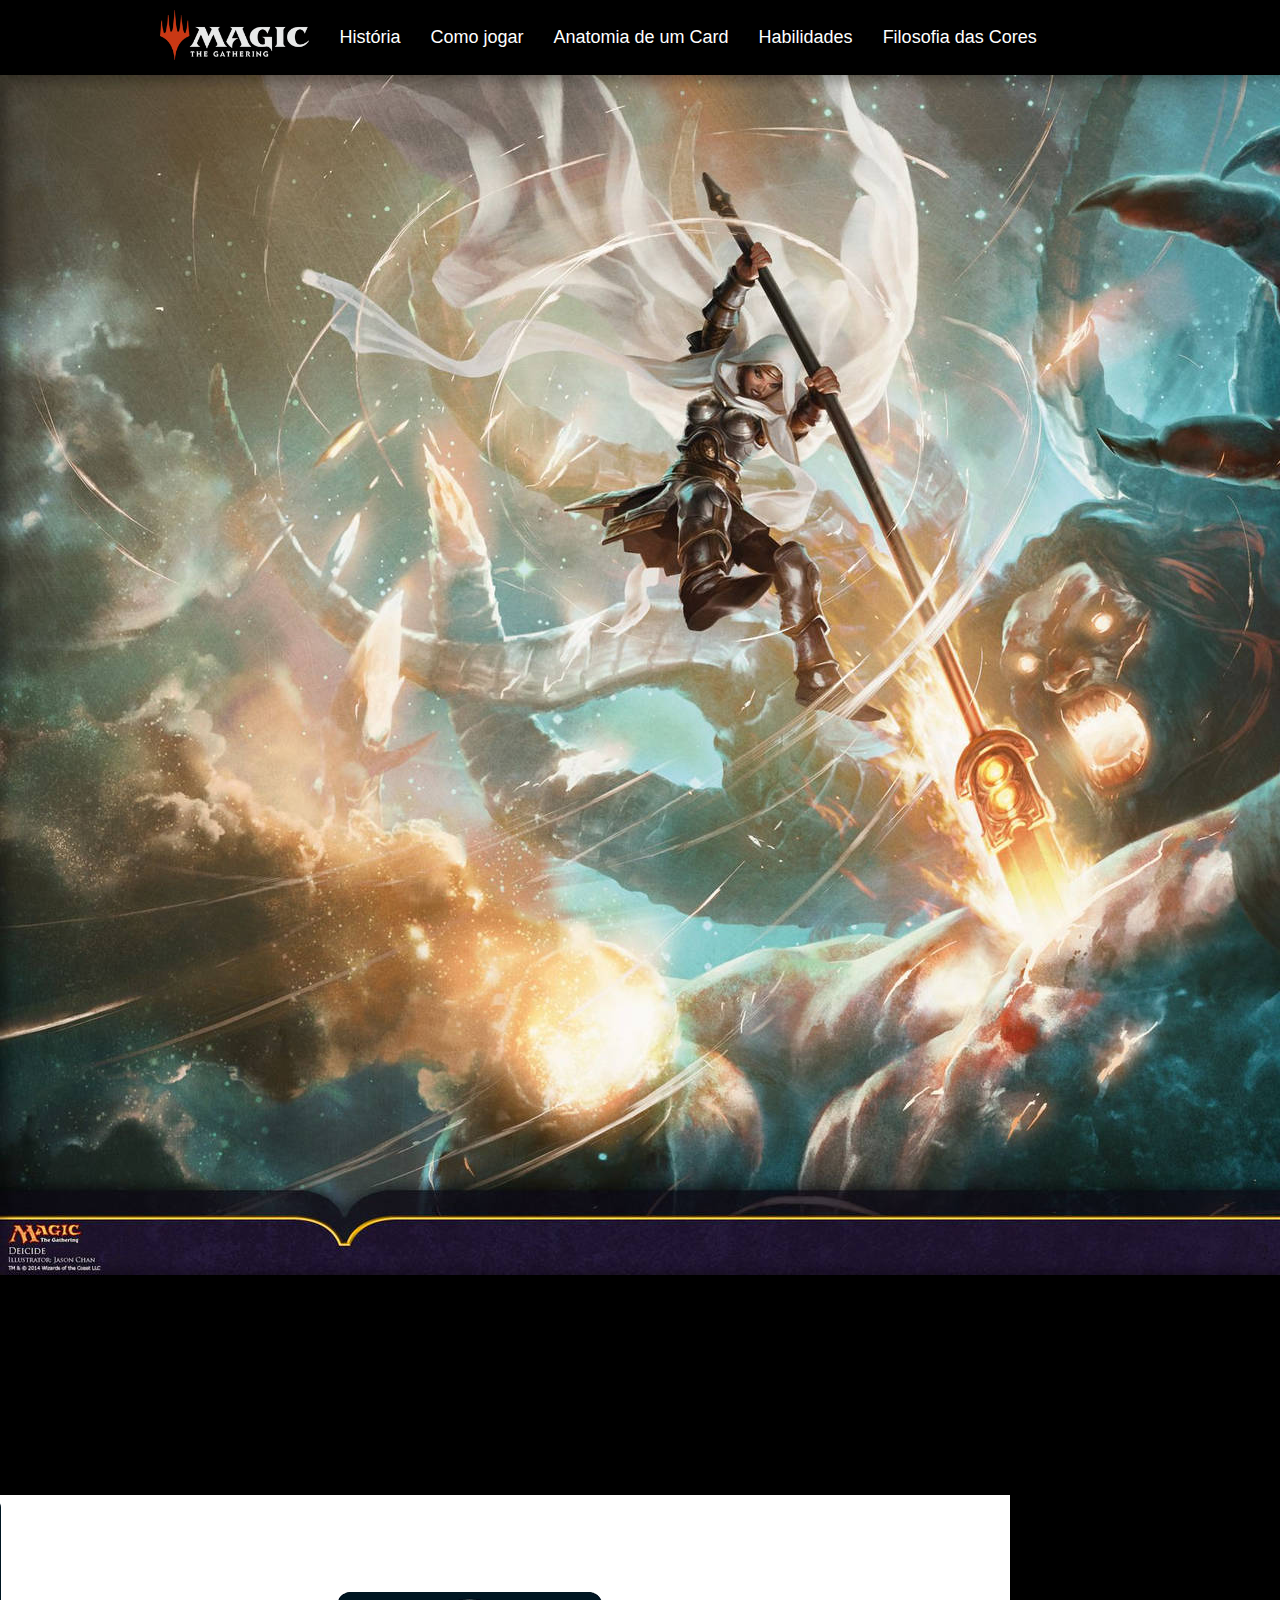
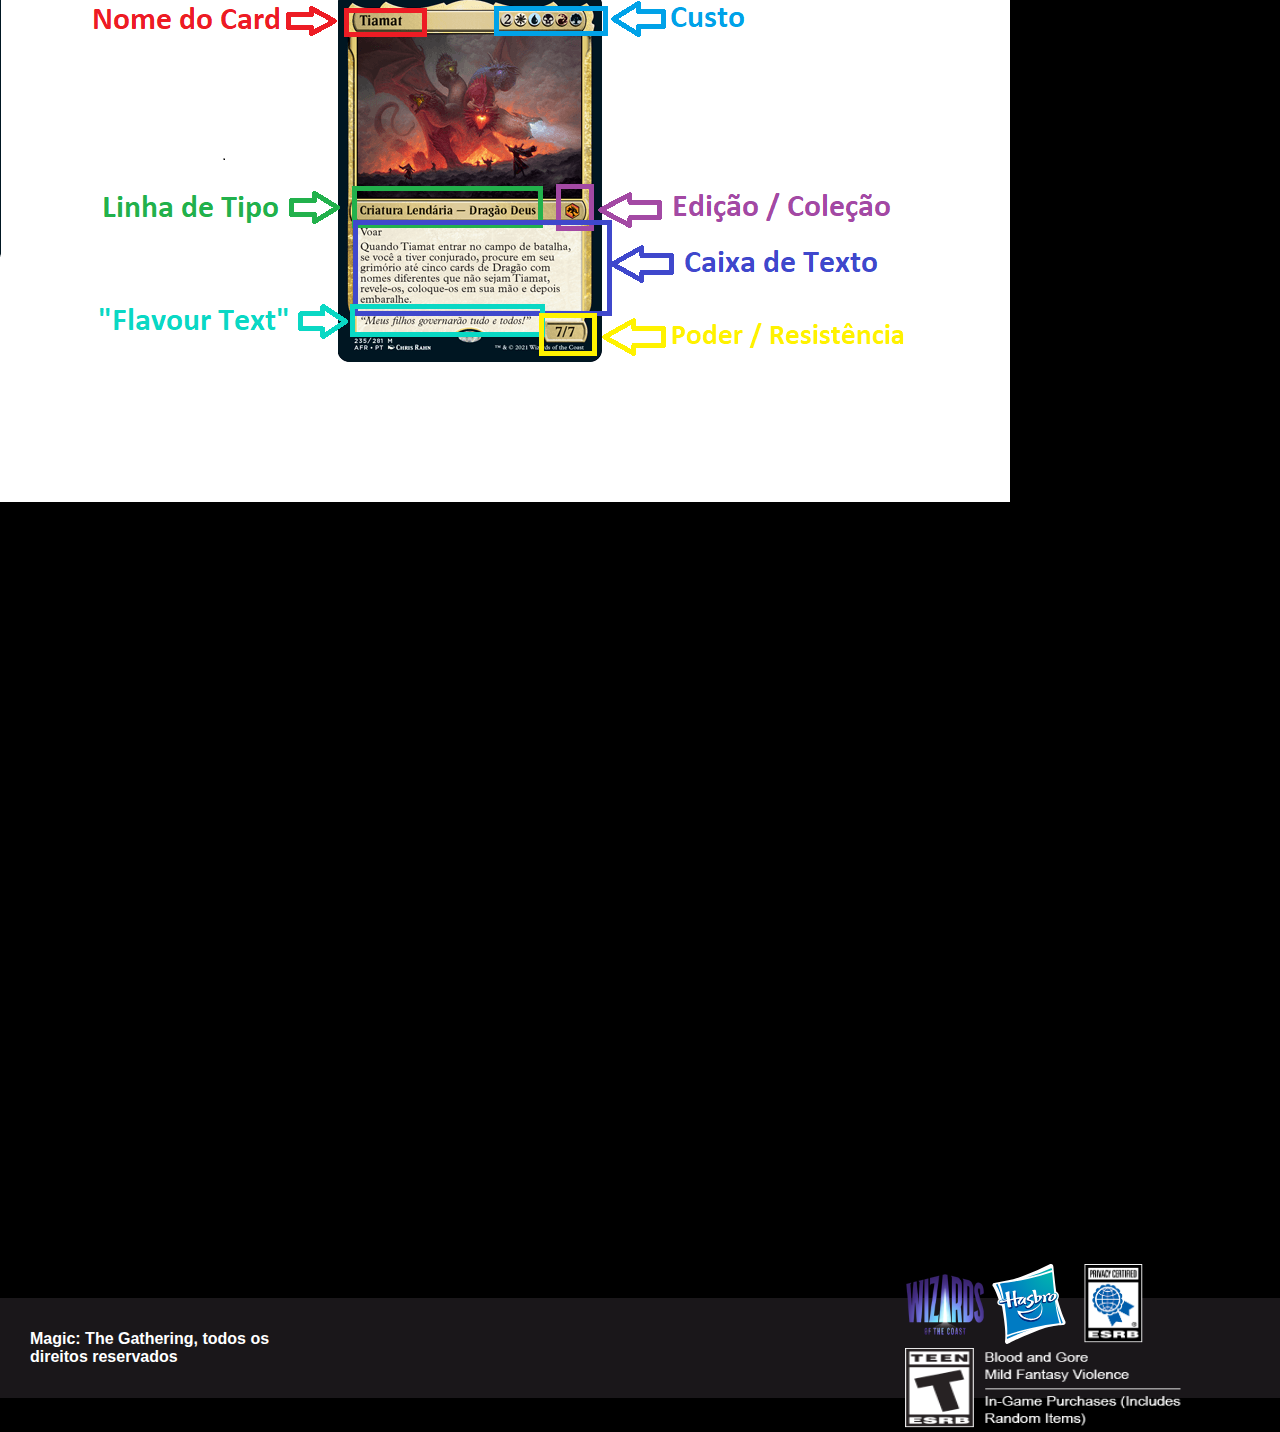
<file: anatomy.html>
<!DOCTYPE html>
<html lang="PT-BR">

<head>
    <meta charset="UTF-8">
    <meta http-equiv="X-UA-Compatible" content="IE=edge">
    <meta name="viewport" content="width=device-width, initial-scale=1.0">
    <link rel="shortcut icon" href="assets/images/favicon-16x16.png" type="image/x-icon">
    <link rel="stylesheet" href="style.css">
    <title>MTG Para Iniciantes</title>
</head>

<body>

    <header>
        <nav>
            <a href="index.html" class="menu"><img src="assets/images/magic-logo.png" alt=""></a>
            <a href="story.html" class="menu">História</a>
            <a href="howToPlay.html" class="menu">Como jogar</a>
            <a href="anatomy.html" class="menu select">Anatomia de um Card</a>
            <a href="ability.html" class="menu">Habilidades</a>
            <a href="philosophy.html" class="menu">Filosofia das Cores</a>
        </nav>
    </header>

    <img src="assets/images/mtg-anatomy-intro-wallpaper.jpg" alt="imagem-introdução" class="imagem-introducao-anatomia">

    <h1 class="titulo-principal-anatomia">Conteúdo de um Card no MTG</h1>

    <section class="anatomia">

        <h2 class="titulo-anatomia">Conhecendo o Card</h2>

        <p class="texto-anatomia"><span class="primeira-letra">É</span> muito importante, para quem está começando, entender um card: Como ele é dividido e
            o que cada parte representa. <br><br>
            Tentaremos demonstrar de forma clara as partes e aspectos de um card. Isto faz com que, no decorrer do game,
            você consiga vizualizar de forma mais rápida uma determinada informação, poupando tempo. Algumas vezes você
            se verá na situação de pedir permissão para seu oponente para estudar um determinado card que está na mesa
            que pertence a ele. Alguns jogadores menos pacientes se sentem irritados quando alguém pega o seu card e
            fica lendo, lendo e lendo... Isto pode demonstrar que você está querendo "esfriar" o jogo, por mais que não
            seja a sua intenção. <br>
            Uma vez habituado com os cards, este processo de verificação se tornará mais rápido deixando o game mais
            fluído. <br>
            O objetivo desta sessão é fazer com que você iniciante, comece a jogar com o mínimo de conhecimento sobre um
            card de MTG. <br><br>
            Usaremos o card da famosa rainha dos dragões de <i>Dungeons and Dragons</i>, Tiamat:
        </p>

        <img src="assets/images/card-tiamat.jpg" alt="imagem-tiamat" class="imagem-tiamat">


        <ul>
            <li class="titulo-lista-anatomia nome">Nome do Card</li>
            <p class="descricao-lista">É o nome específico do card, o seu  título.  <br><br>
            Obs.: Só pode conter no máximo <strong>QUATRO</strong> cards com o mesmo nome em seu deck (baralho). Também só poderá haver <strong>UM</strong> card em jogo com aquele nome se seu tipo for <strong>LENDÁRIO</strong>  (Exemplo da imagem).  </p>

            <li class="titulo-lista-anatomia custo">Custo</li>
            <p class="descricao-lista">É o custo de mana necessário para jogar o card. <br><br>
            Como explicado anteriormente, mana é o recurso necessário para invocar os cards em MTG. Lembrando que o numeral em cinza representa o custo de mana genérico, e os símbolos, suas respectivas cores expecíficas de mana. No caso da poderosa Tiamat, são necessários os cinco tipos de mana do magic para que ela possa ser invocada. (O que representa as suas 5 cabeças, cada uma de um diferente elemento). Lembre-se que no MTG, tudo tem lógica =].  </p>

            <li class="titulo-lista-anatomia linha-tipo">Linha de Tipo</li>
            <p class="descricao-lista">Como o nome diz, é a linha que mostra o <strong>TIPO</strong> e <strong>SUBTIPO</strong> de um card. <br><br>
                Cards podem ser do tipo: Terreno, criatura, artefato, feitiço, encantamento, mágica instantânea, planeswalker ou uma combinação destes tipos. Exemplo de combinação: "Criatura Artefato", muito comum no jogo. <br> Essa parte também mostra o <strong>SUPERTIPO</strong> e o <strong>SUBTIPO</strong>. O supertipo vem antes do travessão. Ex.: "Lendária" e "Básico" em: "<strong>Criatura Lendária</strong> — Humano Guerreiro" e "<strong>Terreno Básico</strong> — Floresta". O subtipo vem depois do travessão, seriam os "Humano Guerreiro" e "Floresta". No começo parece um pouco complicado, mas com o tempo você se acostumará. Para deixar claro, no card do exemplo, <strong>"Criatura Lendária"</strong> é um supertipo e <strong>"Dragão Deus"</strong> é um subtipo.  </p>

                <li class="titulo-lista-anatomia edicao">Símbolo da Edição / Coleção</li>
            <p class="descricao-lista">É básicamente o símbolo da coleção à qual aquele card pertence. <br><br>
                Todos os anos, são lançadas algumas coleções no MTG, seja com uma nova <i>lore</i> (história) ou revisitando histórias antigas. A edição "Retorno à Ravnica (2012)" é um exemplo de sucesso de uma boa história que foi revisitada. Junto com a edição, centenas de novos cards são criados, ou cards antigos são relançados. <br>
            Os símbolos, além de mostrar a edição tem um propósito muito importante: Informar o quanto aquele card é raro, ou seja quantos deles foram produzidos e o quão forte eles são. São divididos em 4 cores: Preto (comum), Prata (incomum), Ouro (raro) e Vermelho Alaranjado (Mítica), o que é o caso da nossa Tiamat. </p>

            <li class="titulo-lista-anatomia caixa-texto">Caixa de Texto</li>
            <p class="descricao-lista">Esta parte descreve os efeitos e habilidades do card. <br><br> É nela que uma habilidade é mostrada (e explicada em alguns casos). Também contém o que chamamos de <i>"Flavour Text"</i>, que não efetivamente participa do game, mas ilustra uma passagem poética ou um determinado trecho da história do universo de Magic: The gathering.</p>

            <li class="titulo-lista-anatomia flavour">Flavour Text</li>
            <p class="descricao-lista">Como citado anteriormente, é um texto que não faz parte da mecânica do jogo em sí. <br><br>
                Geralmente ilustra uma passagem poética ou um determinado trecho da história do universo de Magic: The gathering. Pode ilustrar também uma fala do personagem ilustrado no card. Cards onde a caixa de texto contém muita informação sobre uma determinada habilidade ou efeito não possuem <i>flavour text</i>. No caso do card da Tiamat, é uma fala da própria criatura. "Meus filhos governarão tudo e todos".
            </p>

            <li class="titulo-lista-anatomia poder-res">Poder / Resistência</li>
            <p class="descricao-lista">Por fim temos os marcadores de poder e resistência, encontrados apenas em cards de criaturas. <br><br>
            O poder de uma criatura é sempre descrito como o numeral antes da barra, e a sua resistência, o numeral que vem depois. Em alguns casos, pode ser representado pelo símbolo "*", significando que o numeral é relativo à uma determinada mecânica ou efeito. Em uma explicação rápida, durante a etapa de combate, quando uma criatura ataca, seu poder e resistência é comparado com o da criatura que irá bloqueá-la. Quando o valor do poder da criatura atacante é maior ou igual a resistência da criatura bloqueadora, ele a destrói. O mesmo acontece com a criatura bloqueadora.</p>
            

        </ul>


    </section>





    <footer>
        <p class="direitos">Magic: The Gathering, todos os direitos reservados</p>

        <div class="fabricantes">



            <a href="https://company.wizards.com/pt-BR?_ga=2.127913293.1708613677.1664665867-2121744458.1664055064"
                target="_blank"><img src="assets/images/wizards_logo_119x80.png" alt=""></a>

            <a href="https://shop.hasbro.com/pt-br" target="_blank"><img src="assets/images/hasbro.svg"
                    alt="imagem-hasbro"></a>

            <a href="https://www.esrb.org/EPCConfirm/916/" target="_blank"><img src="assets/images/esrb.svg"
                    alt="imagem-esrv"></a>

            <a href="https://www.esrb.org/ratings-guide/" target="_blank"><img src="assets/images/esrb-2020-rating.png"
                    alt="" class="esrvImage"></a>
        </div>
    </footer>


</body>

</html>
</file>
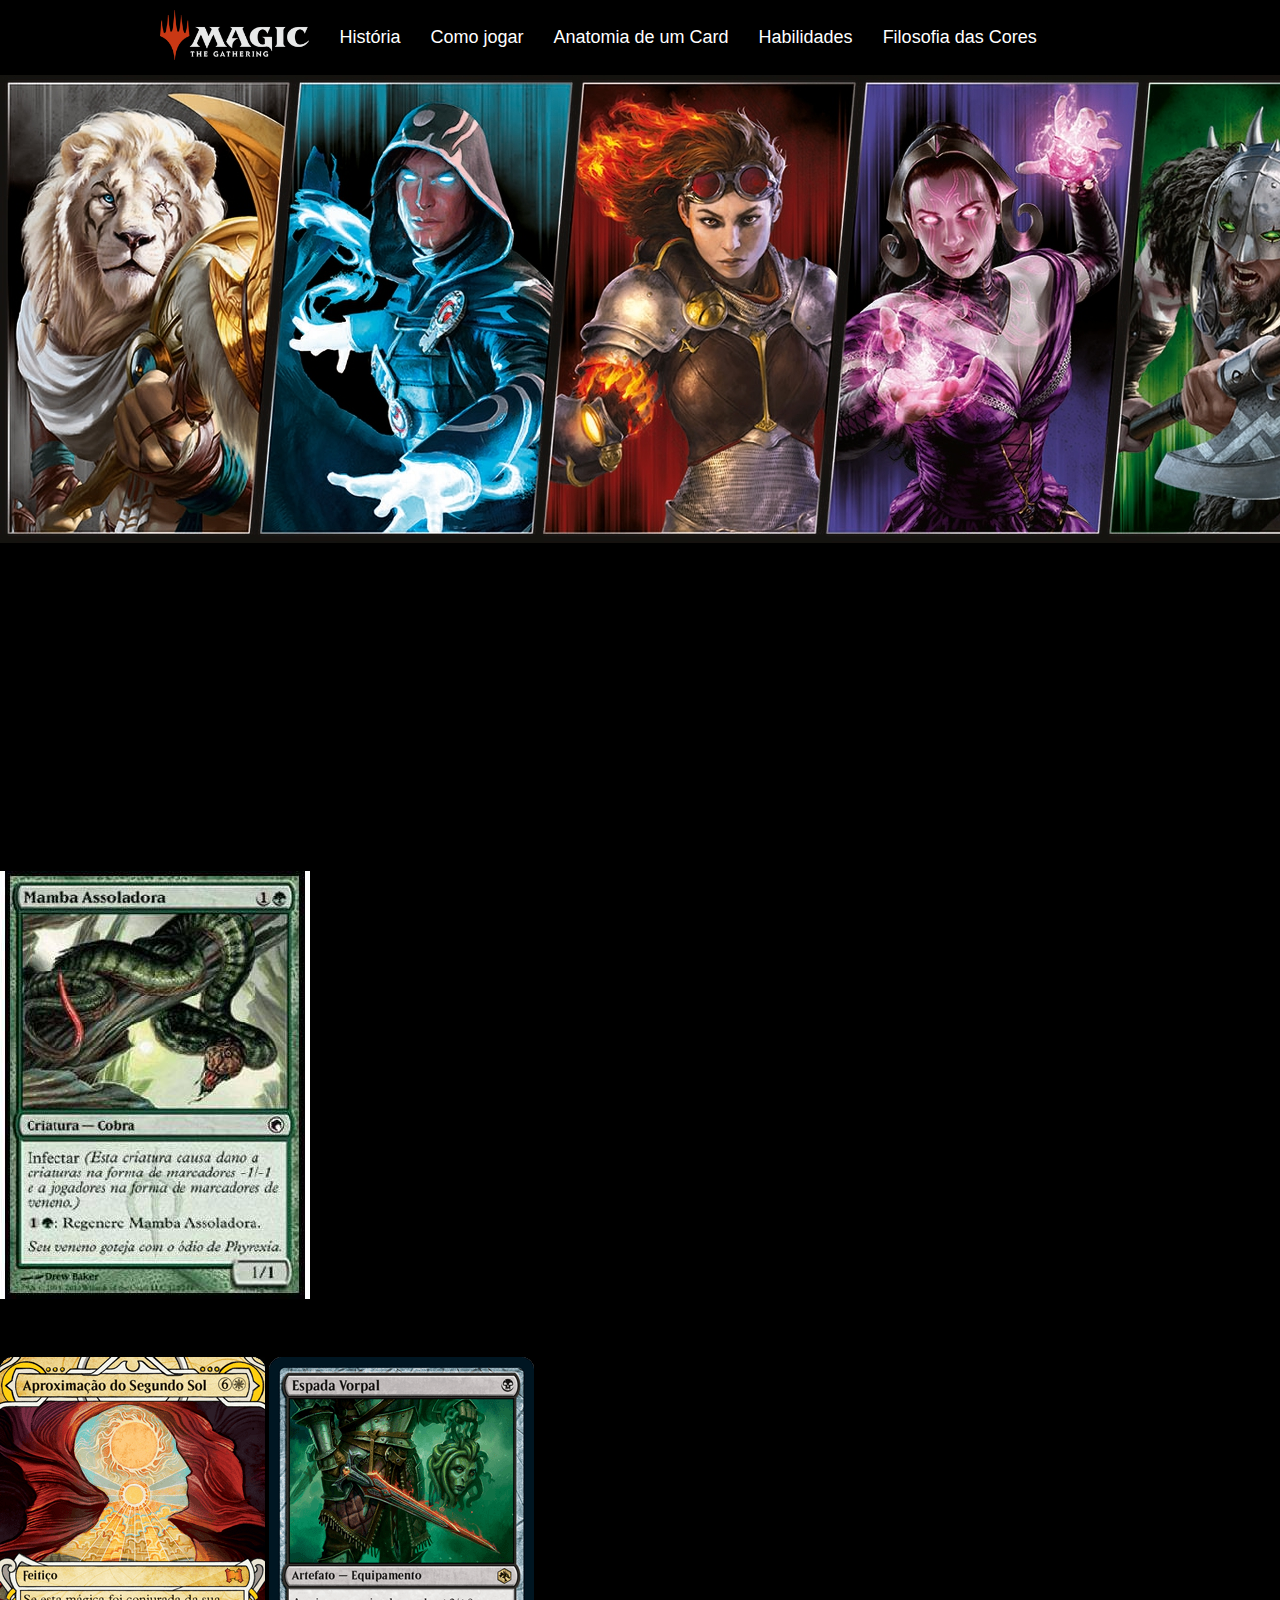
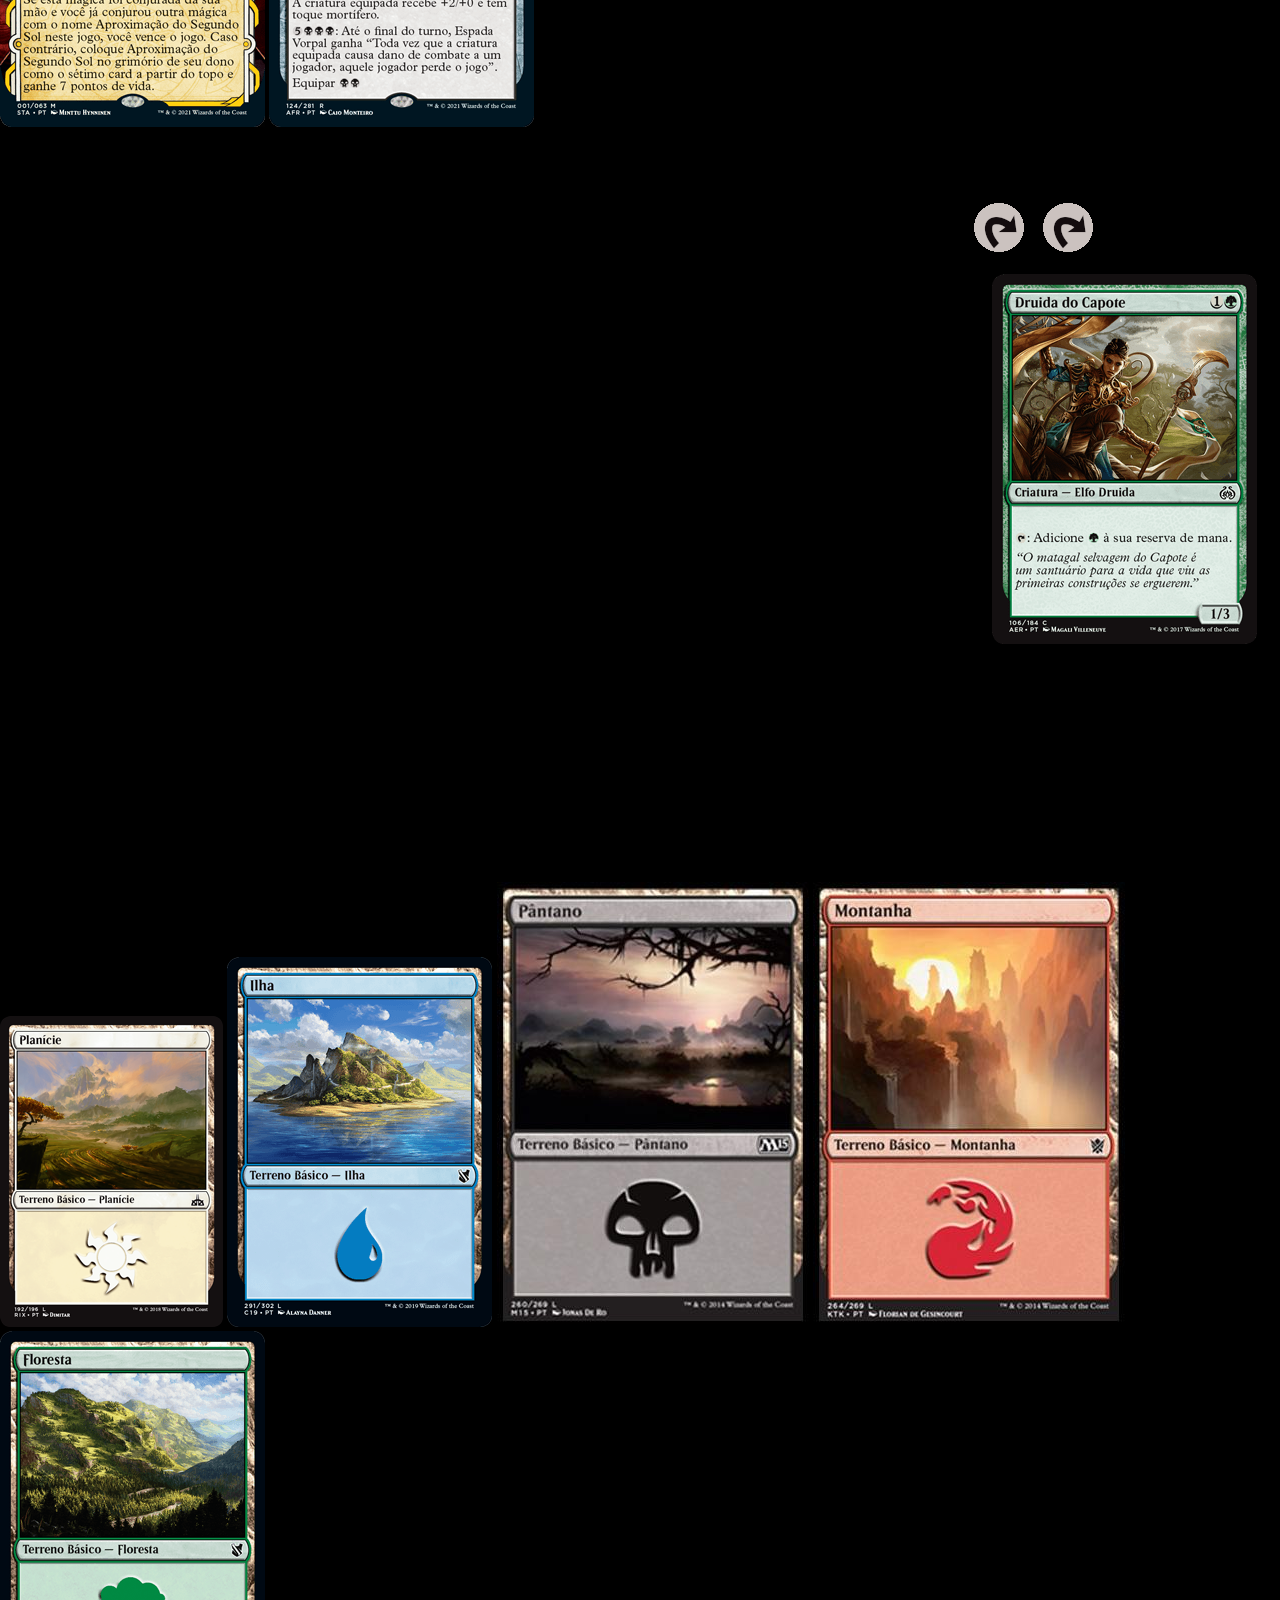
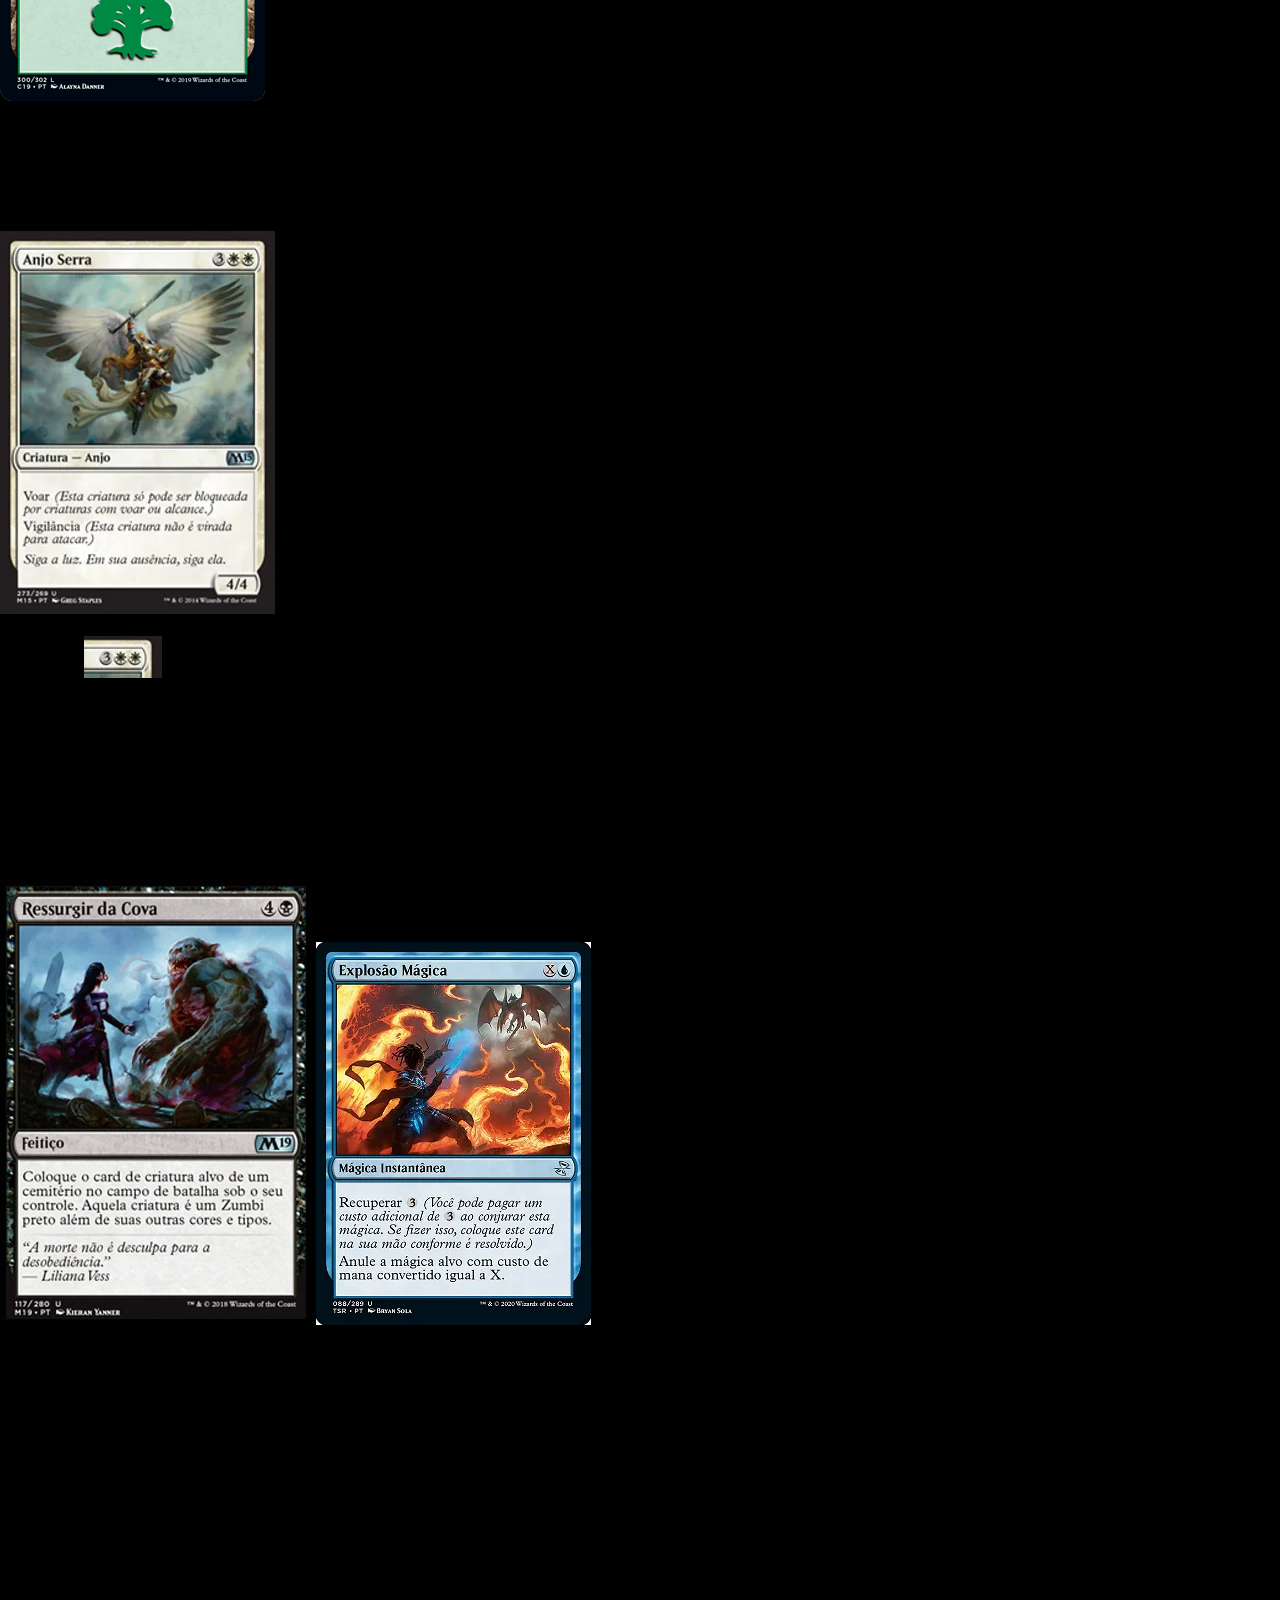
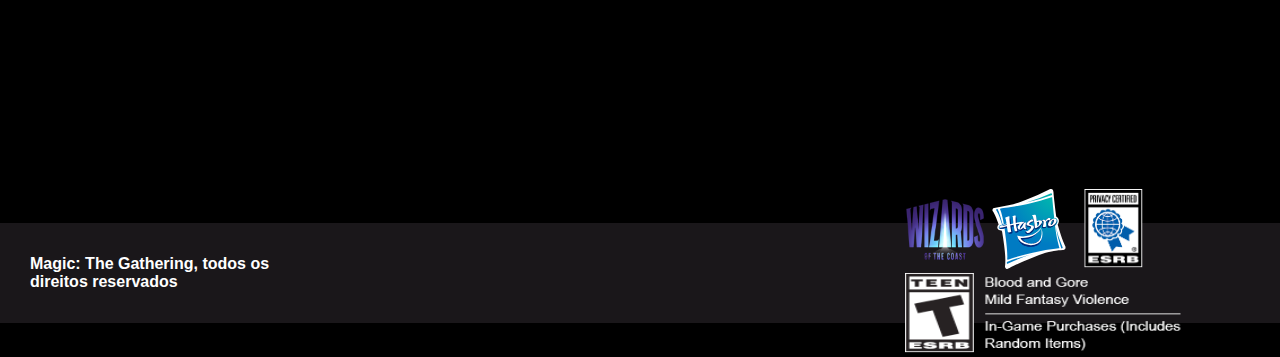
<file: howToPlay.html>
<!DOCTYPE html>
<html lang="PT-BR">

<head>
    <meta charset="UTF-8">
    <meta http-equiv="X-UA-Compatible" content="IE=edge">
    <meta name="viewport" content="width=device-width, initial-scale=1.0">
    <link rel="shortcut icon" href="assets/images/favicon.ico" type="image/x-icon">
    <link rel="stylesheet" href="style.css">
    <title>MTG para Iniciantes</title>
</head>


<body>
    <header>
        <nav>
            <a href="index.html" class="menu"><img src="assets/images/magic-logo.png" alt=""></a>
            <a href="story.html" class="menu">História</a>
            <a href="howToPlay.html" class="menu select">Como jogar</a>
            <a href="anatomy.html" class="menu">Anatomia de um Card</a>
            <a href="ability.html" class="menu">Habilidades</a>
            <a href="philosophy.html" class="menu">Filosofia das Cores</a>
        </nav>

    </header>

    <img src="assets/images/mtg-como-jogar-intro-image.jpg" alt="como-jogar" class="imagem-como-jogar">
    <h1 class="titulo-principal-comoJogar">Afinal de Contas, como Jogar MTG?</h1>

    <section class="objetivo">
        <h2 class="titulo-objetivo">Objetivo do Jogo</h2>
        <p class="texto-objetivo"><span class="primeira-letra">M</span>TG se trata de uma batalha entre você e seu oponente! <br> <br>
            No game você toma o papel de um <strong>PLANESWALKER</strong>, um mago incrivelmente poderoso capaz de
            caminhar pelo multiverso. Os jogos de MTG simulam a batalha entre dois magos (ou mais, dependendo do formato
            do game). Como em qualquer jogo de cards, você dispõe de um baralho. No formato padrão de jogo, um baralho
            de magic deve conter 60 cards. Quando em jogo, este baralho é chamado de <strong>GRIMÓRIO</strong>.
            Grimórios são livros contendo receitas mágicas, usados por magos e feiticeiros.
            <br>
            Em resumo, você deve derrotar seu oponente, e existem basicamente 4 tipos de maneiras de alcançar este
            objetivo: <br><br>

        <ul>
            <li class="titulo-lista">Pontos de Vida</li>
            <p class="descricao-lista">Nas partidas convencionais de MTG, cada jogador começa com 20 pontos de vida
                (PV).
                Vence aquele que reduzir os PV's do adversário a 0. Atacar diretamente ou usar mágicas que causam dano,
                reduzem os PVs do adversário. Também existem mágicas ou efeitos que fazem o jogador ganhar PVs; </p>

            <li class="titulo-lista"><i>Deck-Over</i></li>
            <p class="descricao-lista">No MTG, quando um jogador precisar comprar um card e seu grimório estiver vazio
                ele perde o jogo. Para isto, damos o nome de <i>Deck-Over;</i></p>

            <li class="titulo-lista">Veneno</li>
            <p class="descricao-lista">Alguns cards de criatura no MTG trabalham com a mecânica de
                <strong>INFECTAR</strong>, ou seja, toda vez que ela causa dano diretamente ao oponente, este recebe
                marcadores de veneno equivalentes. Quando um oponente atingir 10 marcadores de veneno, ele perde o jogo.
                <br>
                O card de criatura "Mamba assoladora" é perfeito para ilustrar esta mecânica:

            </p>

            <img src="assets/images/imagem-mamba.jpg" alt="imagem-mamba" class="imagem-mamba">

            <li class="titulo-lista">Efeito</li>
            <p class="descricao-lista">Quando o efeito de um card disser que você vence o jogo, você vence o jogo,
                simples assim! Existem efeitos também que fazem um determinado jogador perder o jogo. <br>
                Os cards "Aproximação do Segundo Sol" e "Espada Vorpal" ilustram bem este conceito: </p>

            <div class="imagens-conteiner">
                <img src="assets/images/aproximacao-segundo-sol.jpg" alt="imagem-segundo-sol">
                <img src="assets/images/imagem espada vorpal.jpg" alt="imagem-vorpal">
            </div>


        </ul>

        <h2 class="regras-basicas">Regras Básicas</h2>

        <ul>
            <li class="titulo-lista regras">Ações de Jogo: Virar e Desvirar</li>
            <p class="descricao-lista">No MTG, o ato de virar um card no campo de batalha (permanente) mostra que você
                está usando-o. <br><br>
                Você pode virar terrenos para gerar mana, para mostrar que está atacando ou até mesmo para usar uma
                habilidade ativada cujo custo é <img src="assets/images/tap-simbolo.png" alt="simbolo-virar"
                    class="imagem-simbolo-virar">. ( <img src="assets/images/tap-simbolo.png" alt="simbolo-virar"
                    class="imagem-simbolo-virar"> siginfica "Vire esta permanente"). <br>

                Veremos, posteriormente que todas as permanentes viradas, são então desviradas durante a <strong>ETAPA
                    DE DESVIRAR</strong> de seu próximo turno.

                <img src="assets/images/imagem-druida-do-capote.jpg" alt="imagem-druida-capote"
                    class="imagem-druida-capote">
            </p>

            <li class="titulo-lista regras">Conjurando Mágicas / Função dos Terrenos.</li>
            <p class="descricao-lista">Você é um mago, e o que os magos fazem? Conjuram mágicas, obviamente. <br><br>
                Entenda que, com exceção aos terrenos, tudo no Magic: The Gathering são mágicas. Basicamente tudo que
                você lança ou coloca no campo de batalha é uma mágica. Aguns tipos de mágica são: <strong>criaturas,
                    encantamentos, artefatos, auras, equipamentos, Planeswalkers, veículos, feitiços, mágicas
                    instantâneas</strong>, etc.. <br>
                Se você está habituado à jogos de videogame ou RPGs deve saber que um mago usa uma energia chamada
                <strong>MANA</strong> para lançar uma mágica, seja ela um feitiço, ou a invocação uma criatura. No MTG
                não é
                diferente. <br>
                Você, como um mago retirará esta energia da natureza, através dos <strong>TERRENOS</strong>. Lembrando
                que os terrenos
                não são mágicas, justamente por serem a sua fonte de mana no jogo. Vale lembrar que um terreno é uma
                permanente, pois quando entra, ele permanece no campo de batalha e apesar de gerar mana de uma
                determinada cor, ele não possui nenhuma cor, ou seja. <strong>TERRENOS SÃO PERMANENTES
                    INCOLORES</strong>. Lembre-se disso. <br>
                <strong>OBSERVAÇÂO:</strong> Para gerar mana usando um terreno basta virá-lo. <br>

                A imagem a seguir mostra os cinco tipos de Terrenos básicos: Planície (Mana branca), Ilha (Mana azul),
                Pantano (Mana preta), Montanha (Mana vermelha) e Floresta (Mana verde):

            <div class="conteiner-imagem-terrenos">
                <img src="assets/images/mtg-imagem-planicie.jpg" alt="imagem-planicie">
                <img src="assets/images/mtg-imagem-ilha.jpg" alt="imagem-ilha">
                <img src="assets/images/mtg-imagem-pantano.jpg" alt="imagem-pantano">
                <img src="assets/images/mtg-imagem-montanha.jpg" alt="imagem-montanha">
                <img src="assets/images/mtg-imagem-floresta.jpg" alt="imagem-floresta">
            </div>


            </p>

            <li class="titulo-lista regras">Custo das Mágicas</li>
            <p class="descricao-lista">Agora que você entendeu como os terrenos sao usados para gerar mana, Explicaremos
                o custo dos cards: <br><br>
                Quanto mais poderosa a magia, maior o custo de mana, isto é natural. Cards com custo de mana maior,
                tendem a ser mais poderosos. Fazendo uma pequena analogia, um mago precisa de muito mais mana para
                invocar um Dragão do que um rato. isto faz com que os jogadores só possam invocar magicas poderosas ao
                decorrer do jogo, uma vez que cada jogador só pode colocar em jogo <strong>UM</strong> terreno por
                turno. <br>
                Usaremos como exemplo um dos meus cards favoritos the MTG: O anjo Serra:</p>

            <img src="assets/images/card-anjo-serra.jpg" alt="card-anjo-serra" class="card-anjo-serra">

            <p class="descricao-lista"> Repare que logo no topo do card, ao lado do nome, aparece o custo do card, ou
                seja, a quantidade de mana necessária para que o Anjo Serra seja conjurado e colocado no campo de
                batalha: <img src="assets/images/imagem-custo.jpg" alt="imagem-custo" class="imagem-custo">. O valor 3
                pode ser pago com 3 manas de qualquer cor (valor genérico) e os dois símbolos após o valor significam
                duas manas brancas (geradas por planícies), ou seja, o custo total do Anjo Serra é de 5 manas,
                significando que você terá que virar 5 terrenos para pagar seu custo (destes 5 terrenos, dois
                obrigatoriamente devem ser planícies). </p>

            <li class="titulo-lista regras">Feitiço X Mágica instantânea</li>
            <p class="descricao-lista">
                No game, existem dois tipos de mágicas, que quando lançadas, desencadeiam um efeito e vão direto para a
                pilha do cemitério: <strong>FEITIÇOS</strong> e <strong>MÁGICAS INSTANTÂNEAS</strong>. Mas qual a
                diferença entre elas? <br><br>
                Feitiços, geralmente são mágicas mais poderosas, porém eles só podem ser lançados durante a <strong>
                    FASE PRINCIPAL</strong> do seu turno. Você não pode lançar um feitiço como uma resposta à uma ação
                de um oponente por exemplo. <br>
                Já as <strong>MÁGICAS INSTANTÂNEAS</strong> podem ser jogadas a qualquer momento, inclusive no turno do
                seu oponente! Este é um dos conceitos que fazem MTG um cardgame único. Você pode jogar uma mágic
                ainstantânea como uma resposta à uma determinada ação que seu oponente realizou. <br>
                Deixarei a seguir uma imagem de dois cards. "Ressurgir da cova" e "Explosão Mágica":

            </p>

            <div class="conteiner-magica-feitico">
                <img src="assets/images/mtg-imagem-feitico.webp" alt="imagem-feitico" class="imagem-feitico">
                <img src="assets/images/mtg-imagem-magica instantanea.png" alt="imagem-magica-inatantanea"
                    class="imagem-magica-instantanea">
            </div>

            <li class="titulo-lista regras">Etapas e Fases de um Turno</li>
            <p class="descricao-lista">MTG é jogado em turnos. Você joga o seu turno, seu oponente joga o turno dele e
                assim sucessivamante. Ao final de dois turnos, uma rodada é completada. Cada turno é dividido em
                <strong>Fases</strong> e cada fase, em <strong>Etapas.</strong> <br>
                Se eu for esmiuçar neste blog por escrito, o conteúdo ficará imenso, então deixarei um vídeo da Carol,
                explicando em detalhes como um turno funciona: <br><br>
            </p>

            <div class="video-carol">
                <iframe width="100%" height="400" src="https://www.youtube.com/embed/gKO1YiRH-s0"
                    title="YouTube video player" frameborder="0"
                    allow="accelerometer; autoplay; clipboard-write; encrypted-media; gyroscope; picture-in-picture"
                    allowfullscreen></iframe>
            </div>
        </ul>

    </section>















    <footer>
        <p class="direitos">Magic: The Gathering, todos os direitos reservados</p>

        <div class="fabricantes">



            <a href="https://company.wizards.com/pt-BR?_ga=2.127913293.1708613677.1664665867-2121744458.1664055064"
                target="_blank"><img src="assets/images/wizards_logo_119x80.png" alt=""></a>

            <a href="https://shop.hasbro.com/pt-br" target="_blank"><img src="assets/images/hasbro.svg"
                    alt="imagem-hasbro"></a>

            <a href="https://www.esrb.org/EPCConfirm/916/" target="_blank"><img src="assets/images/esrb.svg"
                    alt="imagem-esrv"></a>

            <a href="https://www.esrb.org/ratings-guide/" target="_blank"><img src="assets/images/esrb-2020-rating.png"
                    alt="" class="esrvImage"></a>
        </div>
    </footer>


</body>

</html>
</file>
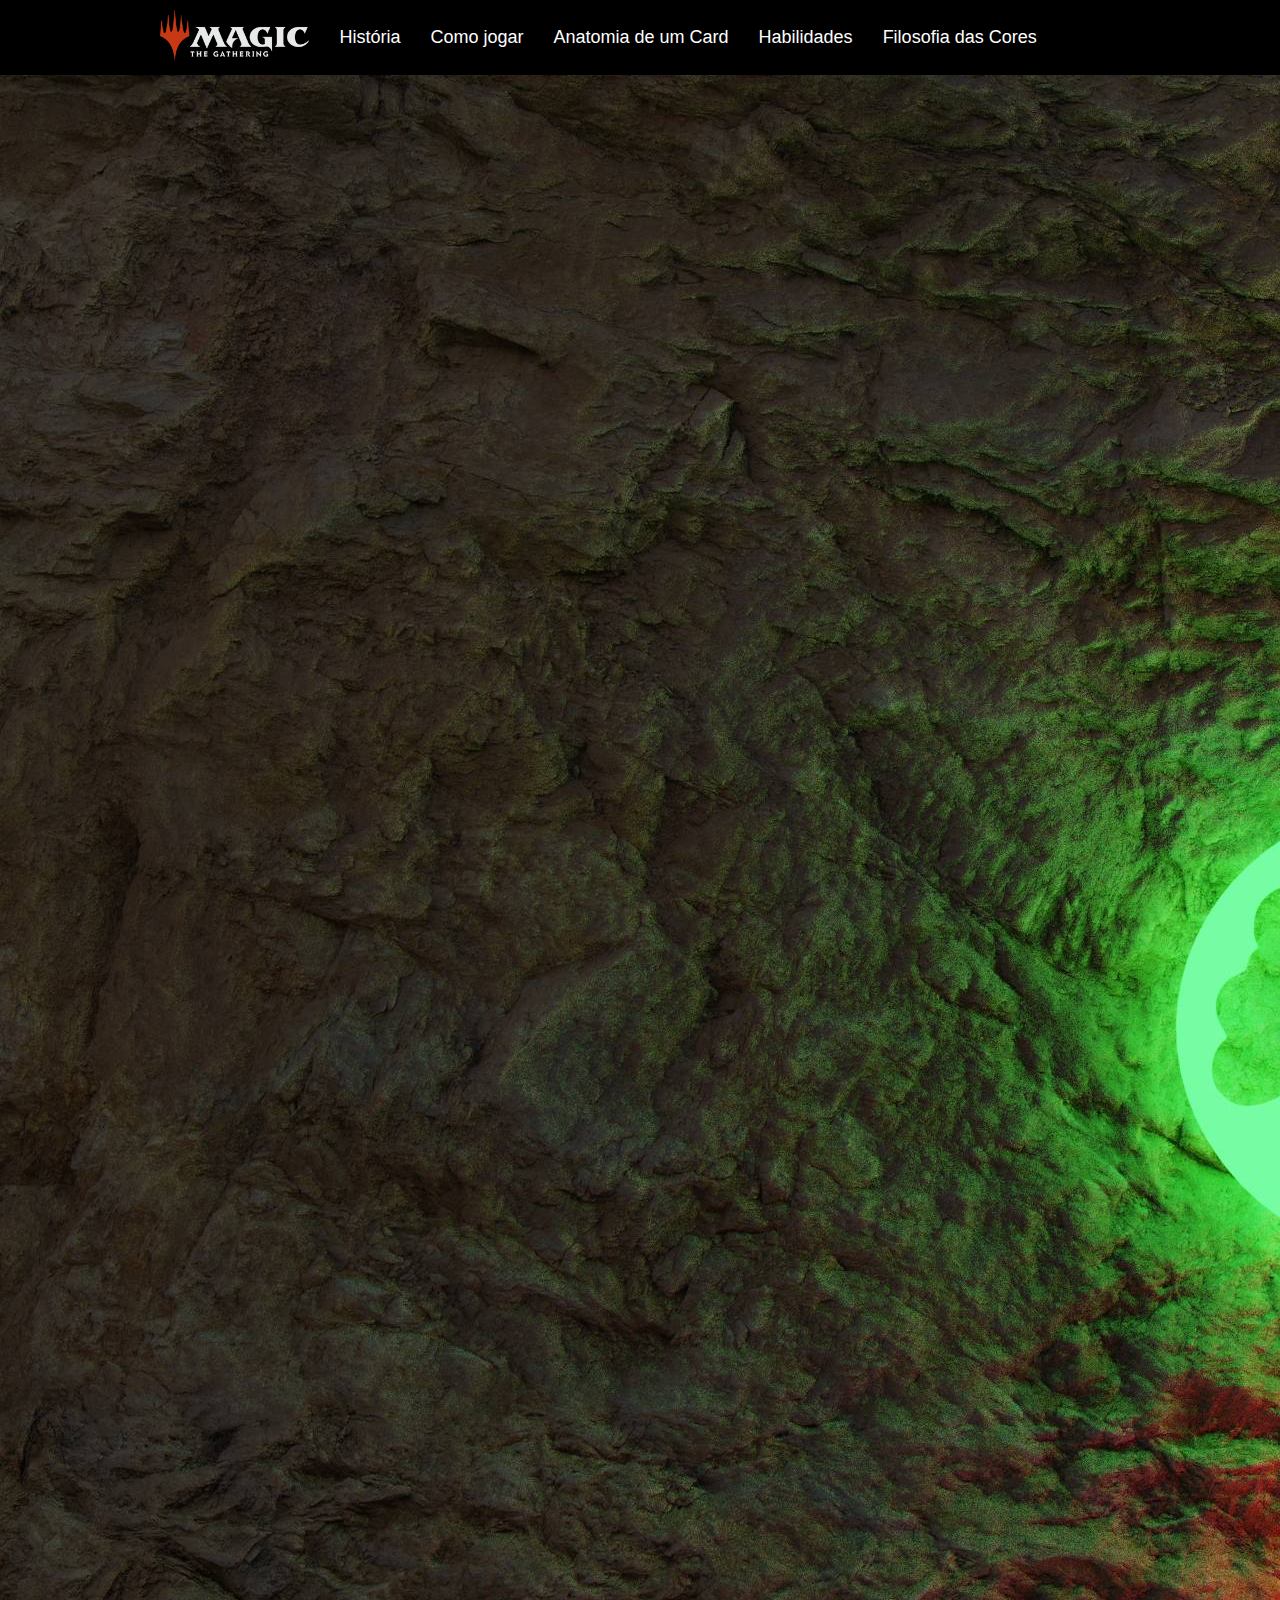
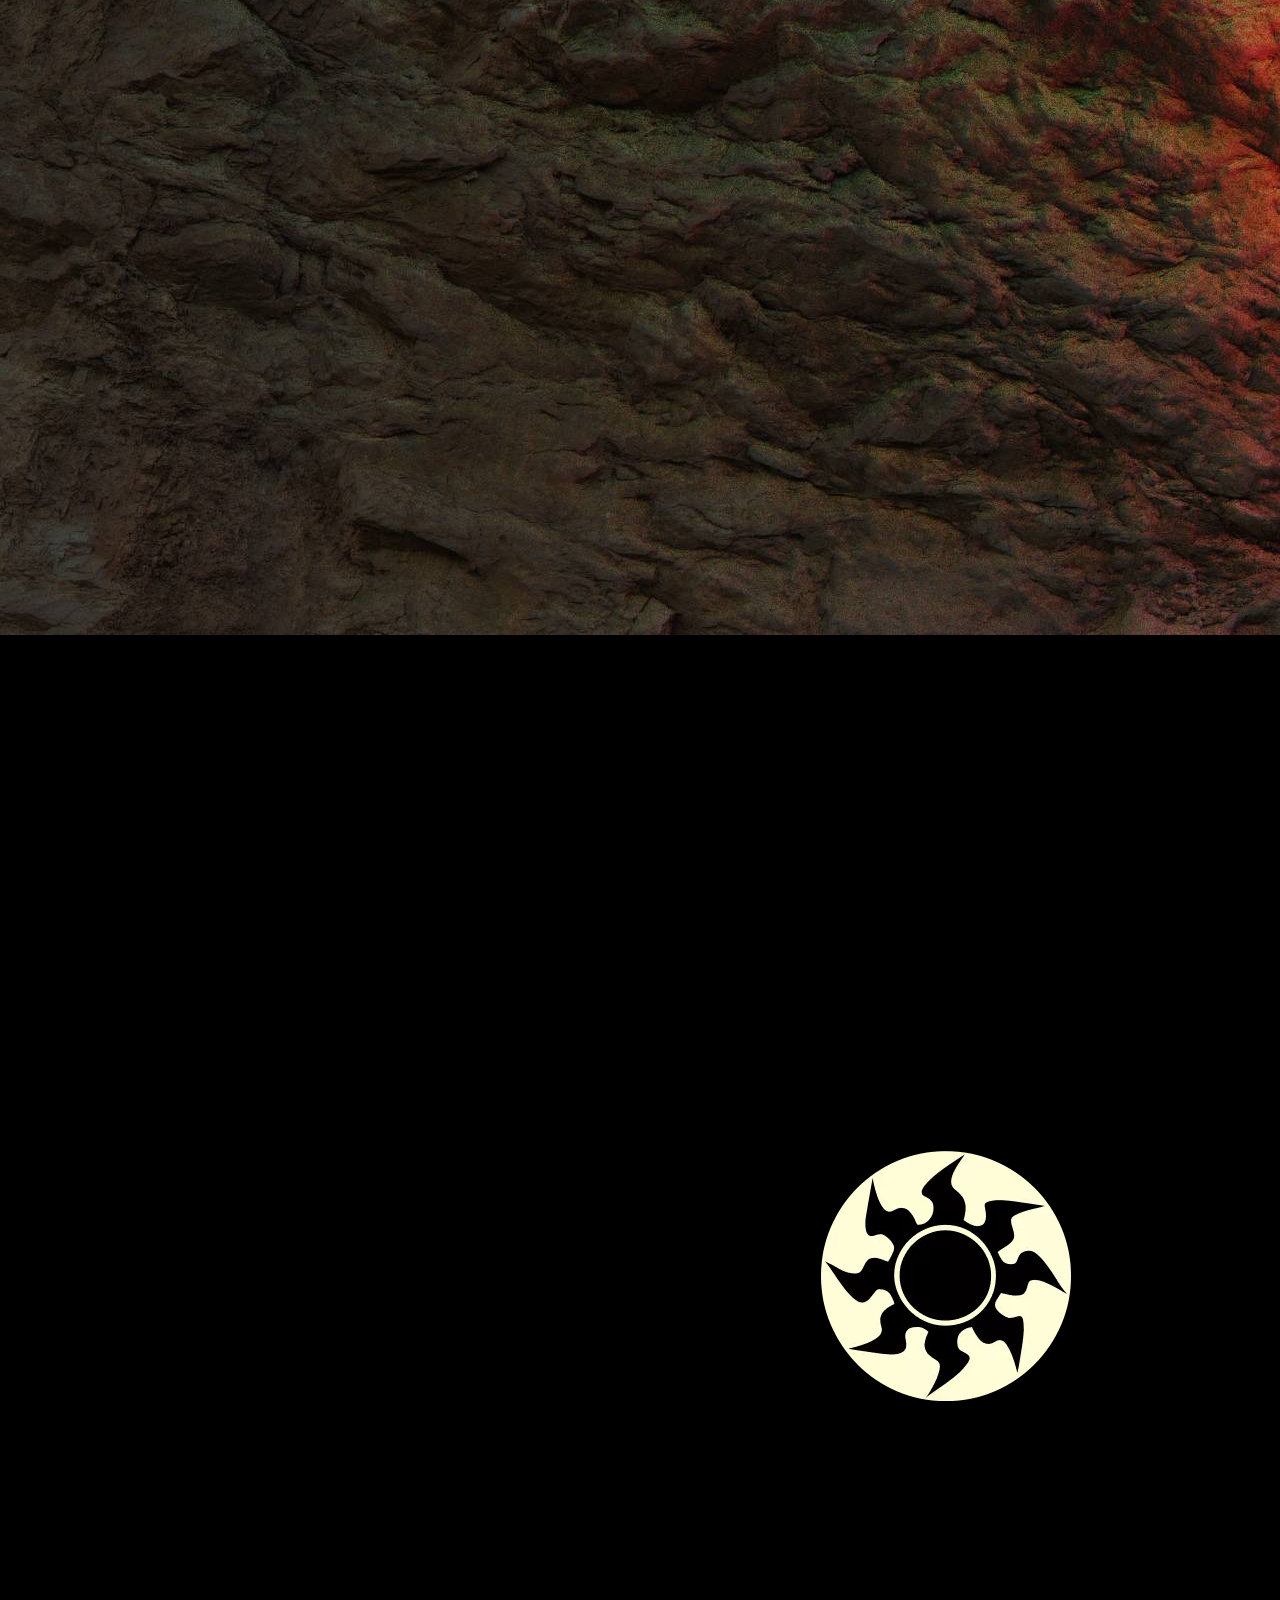
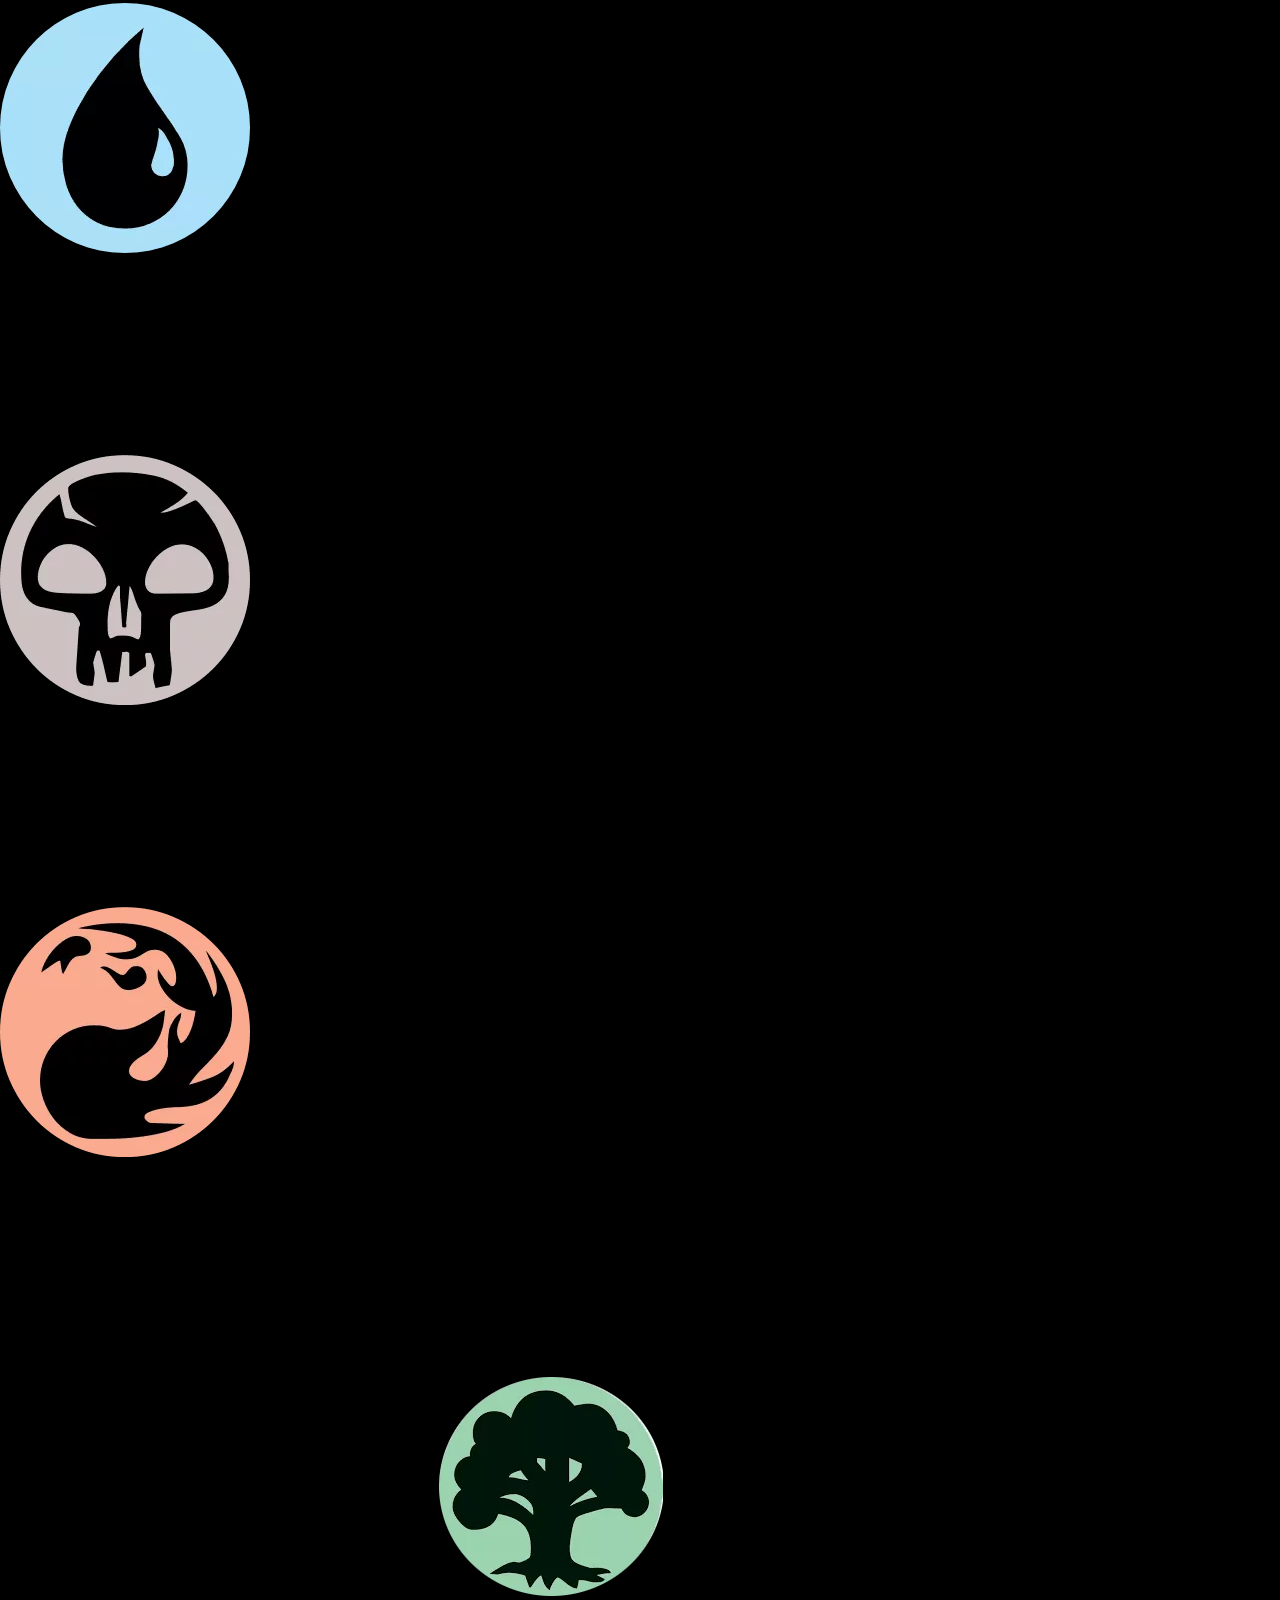
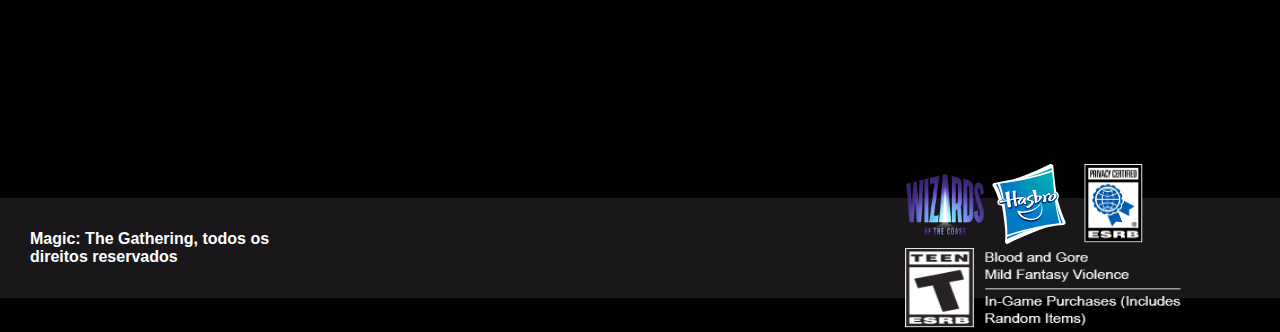
<file: philosophy.html>
<!DOCTYPE html>
<html lang="PT-BR">

<head>
    <meta charset="UTF-8">
    <meta http-equiv="X-UA-Compatible" content="IE=edge">
    <meta name="viewport" content="width=device-width, initial-scale=1.0">
    <link rel="shortcut icon" href="assets/images/favicon-16x16.png" type="image/x-icon">
    <link rel="stylesheet" href="style.css">
    <title>MTG para Iniciantes</title>
</head>

<body>
    <header>
        <nav>
            <a href="index.html"><img src="assets/images/magic-logo.png" alt="" class="menu"></a>
            <a href="story.html" class="menu">História</a>
            <a href="howToPlay.html" class="menu">Como jogar</a>
            <a href="anatomy.html" class="menu">Anatomia de um Card</a>
            <a href="ability.html" class="menu">Habilidades</a>
            <a href="philosophy.html" class="menu select">Filosofia das Cores</a>
        </nav>


    </header>

    <img src="assets/images/mtg-wallpaper-colors.jpg" class="imagem-introducao-filosofia" alt="imagem-intro-filosofia">

    <h1 class="titulo-principal-filosofia">MTG: A FIlosofia das Cores</h1>

    <div class="video-carol-2">

        <iframe width="100%" height="400" src="https://www.youtube.com/embed/Ryf1H3q-m_8" title="YouTube video player" frameborder="0" allow="accelerometer; autoplay; clipboard-write; encrypted-media; gyroscope; picture-in-picture" allowfullscreen></iframe>
    </div>

    <section class="filosofia">
        <h2 class="titulo-objetivo">Entendendo a Filosofia e a Personalidade das Cores no Magic:The Gathering.</h2>

        <p class="texto-intro-filosofia">
            <span class="primeira-letra">A</span>s cores presentes no universo de Magic: The Gathering (MTG), o mais
            tradicional card game do mundo, dizem muito sobre as preferências dos jogadores e, de forma alguma, são
            aleatórias. Cada uma representa valores como ordem, companheirismo, justiça, fúria, sabedoria e
            inteligência, que refletirão diretamente o estilo de jogo de quem as utiliza. <br>

            Em Magic: The Gathering não há um confronto direto entre o bem e o mal, mas visões de mundos diferentes
            representadas nas suas cores que, naturalmente, espelham a maneira como o jogador enxerga o mundo do game.
            <br>

            Nesta sessão, explicaremos com detalhes A filosofia das cores, e a personalidade dos jogadores que as
            escolhem.


            <img src="assets/images/mtg-branco.webp" alt="imagem-branco" class="imagem-cores">


        <h3 class="titulo-lista-filosofia branco">Branco</h3>
        <p class="descricao-lista">Esta é a cor da ordem, igualdade, justiça, cura, lei, comunidade, paz e luz.
            Portanto, as criaturas brancas são famosas por suas habilidades favoráveis à defesa, muitas das quais
            incluem “Proteção” e “Vigilância”. Magia branca se opõe à fabricação artificial, sendo esta representada por
            muitas de suas magias que podem destruir artefatos e encantamentos. São criaturas comuns do Branco:
            Soldados, Anjos, Pégasus, Cavaleiros. <br><br>
            <span class="ponto-forte">Pontos Fortes:</span> O branco é forte em controle de jogo. Possui muitas mágicas
            e habilidades de remoção direta. Além disto, é a melhor cor para ganhar pontos de vida e é poderoso com
            efeitos de cartas que entram em jogo. Por isto, decks brancos podem abusar da tática de “Blink”, que
            consiste em retirar uma criatura ou outro tipo de carta e trazê-la de volta ao jogo para ativar sua
            “Habilidade de entrada” mais de uma vez no mesmo turno. <br>
            <span class="ponto-fraco">Pontos Fracos:</span> É um deck sistematicamente focado na defesa. Em outras
            palavras, ele pode literalmente impedir o jogador de perder mas, não necessariamente forçam a situação de
            vitória. <br>
            Além disto, é um deck lento em comparação aos outros. Tanto pelas poucas opções de compra, quanto pela
            quantidade de efeitos que dependem das ações dos oponentes.
        </p>

        <img src="assets/images/mtg-azul.webp" alt="imagem-azul" class="imagem-cores">

        <h3 class="titulo-lista-filosofia azul">Azul</h3>
        <p class="descricao-lista">Azul é a cor do intelecto, da razão, da ilusão, da lógica, do conhecimento, da manipulação e do truque, bem como dos elementos clássicos do ar e da água. Ademais, é uma cor que exige mais do seu usuário, pois tem uma variedade muito grande de habilidades e muitas das quais são usadas em momentos específicos. Sobretudo, o deck azul é fundamentalmente baseado em controle de jogo, podendo impedir o oponente de realizar qualquer ação durante a partida. <br>

            É uma cor que tem muita influência contra as mãos no jogo, sendo famosa pelas "Anulações"S. Suas criaturas mais comuns são criaturas marinhas (tritões, polvos, leviatãs), além de dragonetes e magos. <br><br>
            <span class="ponto-forte">Pontos Fortes:</span> É uma cor muito focada em controle de mão, além das anulações e cartas que devolvem permanentes para a mão. Seja como for, o azul tem muitos efeitos de compra. Tem muita sinergia com artefatos e mágicas instantâneas e feitiços. De fato, é a cor que mais tem efeitos que influenciam as mecânicas dos oponentes. <br>
            <span class="ponto-fraco">Pontos Fracos: </span>Criaturas azuis são comumente mais fracas que as outras cores. Por outro lado, possui muitos efeitos de evasão. Como é uma cor que não “enxerga” o cemitério, costuma ter problemas com efeitos que vêm desta zona. Além disto, tem poucos efeitos globais, o que deixa com poucas opções contra decks muito rápidos e combativos.</p>

            <img src="assets/images/mtg-preto.webp" alt="imagem-preto" class="imagem-cores">

            <h3 class="titulo-lista-filosofia preto">Preto</h3>

            <p class="descricao-lista">O preto é a cor do poder, da ambição, da morte, da doença, da corrupção, do egoísmo, da amoralidade e do sacrifício. Então, uma das habilidades mais notáveis entre as criaturas pretas é, por exemplo,   “Deathtouch”. Ou seja, é uma habilidade faz com que criaturas que levem dano pela criatura com deathtouch sejam enviadas para o cemitério. Independentemente da quantia de dano atribuída, Contudo, só funciona para dano de combate.

                É a cor que mais interage com o cemitério, tendo várias habilidades para trazer criaturas desta zona. Em razão de sua natureza "corrupta", também possui habilidades de "roubar" cartas dos oponentes. Criaturas comuns do preto são: Demônios, horrores, asseclas, vampiros e claro, Zumbis! <br><br>
                <span class="ponto-forte">Pontos Fortes:</span> Os pontos fortes incluem a habilidade de destruir criaturas instantaneamente. Também, forçar os jogadores a descartar cards de suas mãos. Apesar de poucos, os tutores pretos são certamente os melhores. Pois além de não revelar o que foi buscado do baralho, não fazem restrição ao tipo de carta que pode ser coletada. <br>
                <span class="ponto-fraco">Pontos Fracos:</span> As principais fraquezas do preto são, primeiramente, uma incapacidade quase completa de lidar com encantamentos e artefatos. Em segundo lugar, uma tendência a se infligir severos efeitos negativos a fim de derrotar o adversário. E, em terceiro lugar, a maneira pela qual ele depende de cartas dentro dos cemitérios.

                <img src="assets/images/mtg-vermelho.webp" alt="imagem-vermelho" class="imagem-cores">

                <h3 class="titulo-lista-filosofia vermelho">Vermelho</h3>

                

                <p class="descricao-lista">Vermelho é a cor da liberdade, do caos, da paixão, da criatividade, do impulso, da fúria, da guerra, do raio, do elemento clássico do fogo e dos aspectos geológicos abióticos do elemento clássico terra.   O vermelho tem uma grande variedade de criaturas, mas a maioria tende a ser defensivamente fraca, tornando-as mais fáceis de destruir. Mas em compensação, algumas dessas criaturas mais fracas têm a capacidade de aumentar temporariamente seu poder. <br>

                    O Vermelho explora o elemento do truque, sendo este representado por magias que são capazes de roubar temporariamente as criaturas de um oponente. Assim como de desviar ou copiar outras mágicas instantâneas e feitiços; e aquelas que envolvem chance aleatória. Criaturas do Vermelho: Bárbaros, goblins, ogros, gigantes e Dragões! <br><br>
                    
                    <span class="ponto-forte">Pontos Fortes:</span> Os pontos fortes do vermelho incluem a habilidade de causar dano direto a criaturas ou jogadores; destruir terrenos e artefatos opostos; e sacrificando recursos permanentes por poder temporário, mas com alto lucro. O Deck vermelho é muito focado em combate, tanto que possui algumas habilidades para repetir a fase de combate, o que permite uma nova rodada de dano ao oponente. <br>
                    <span class="ponto-fraco">Pontos Fracos:</span> As fraquezas incluem sua incapacidade de destruir encantamentos; a natureza autodestrutiva e de uso único de muitos de seus feitiços. A falta total de valor de defesa ou resistência de suas criaturas entre outras. Aliás, um deck vermelho normalmente não consegue comprar na mesma velocidade em que realiza suas magias e efeitos rápidos, por isto, é comum "perder o fôlego" no meio do jogo.

                    <img src="assets/images/mtg-verde.webp" alt="imagem-verde" class="imagem-cores">

                    <h3 class="titulo-lista-filosofia verde">Verde</h3>

                    <p class="descricao-lista">Verde é a cor da vida, natureza, evolução / adaptabilidade, ecologia, interdependência, instinto, forã bruta e indulgência. Portanto, seguindo seu entrosamento com a natureza é uma cor que "cresce" em jogo constantemente. Com isto, é normal começar com efeitos e criaturas pequenas e, poucos turnos depois, fazer mágicas e criaturas gigantescas. <br>

                        Em resumo, é uma cor muito balanceada, sendo boa em compra e ganhar vida. Suas criaturas mais frequentes são: Elfos, bestas, druidas e animais selvagens (Lobos, elefantes e insetos) <br><br>
                        <span class="ponto-forte">Pontos Fortes:</span> Os pontos fortes de verde estão no campo de batalha, geralmente ganhando por meio de combate com criaturas, como também resistindo mais ao jogo com ganho de vida. Deste modo, eles tendem a ser notavelmente fortes a um baixo custo de mana e têm habilidades que os tornam mais resistentes. Além disto, tem diversas mágicas de prevenção de dano de combate, que pode protegê-lo de situações complicadas. <br>
                        <span class="ponto-fraco">pontos Fracos:</span> As fraquezas incluem sua incapacidade de prevenir ataques não relacionados ao combate, ou seja, ações que afetam a mão, o grimório ou o cemitério. Inclui também seu método de destruir as criaturas inimigas apenas por meio do combate.
                    </p>
                
                </p>
            </p>

            

       




        </p>

    </section>






    <footer>
        <p class="direitos">Magic: The Gathering, todos os direitos reservados</p>
        <div class="fabricantes">



            <a href="https://company.wizards.com/pt-BR?_ga=2.127913293.1708613677.1664665867-2121744458.1664055064"
                target="_blank"><img src="assets/images/wizards_logo_119x80.png" alt=""></a>

            <a href="https://shop.hasbro.com/pt-br" target="_blank"><img src="assets/images/hasbro.svg"
                    alt="imagem-hasbro"></a>

            <a href="https://www.esrb.org/EPCConfirm/916/" target="_blank"><img src="assets/images/esrb.svg"
                    alt="imagem-esrv"></a>

            <a href="https://www.esrb.org/ratings-guide/" target="_blank"><img src="assets/images/esrb-2020-rating.png"
                    alt="" class="esrvImage"></a>
        </div>
    </footer>

</body>

</html>
</file>
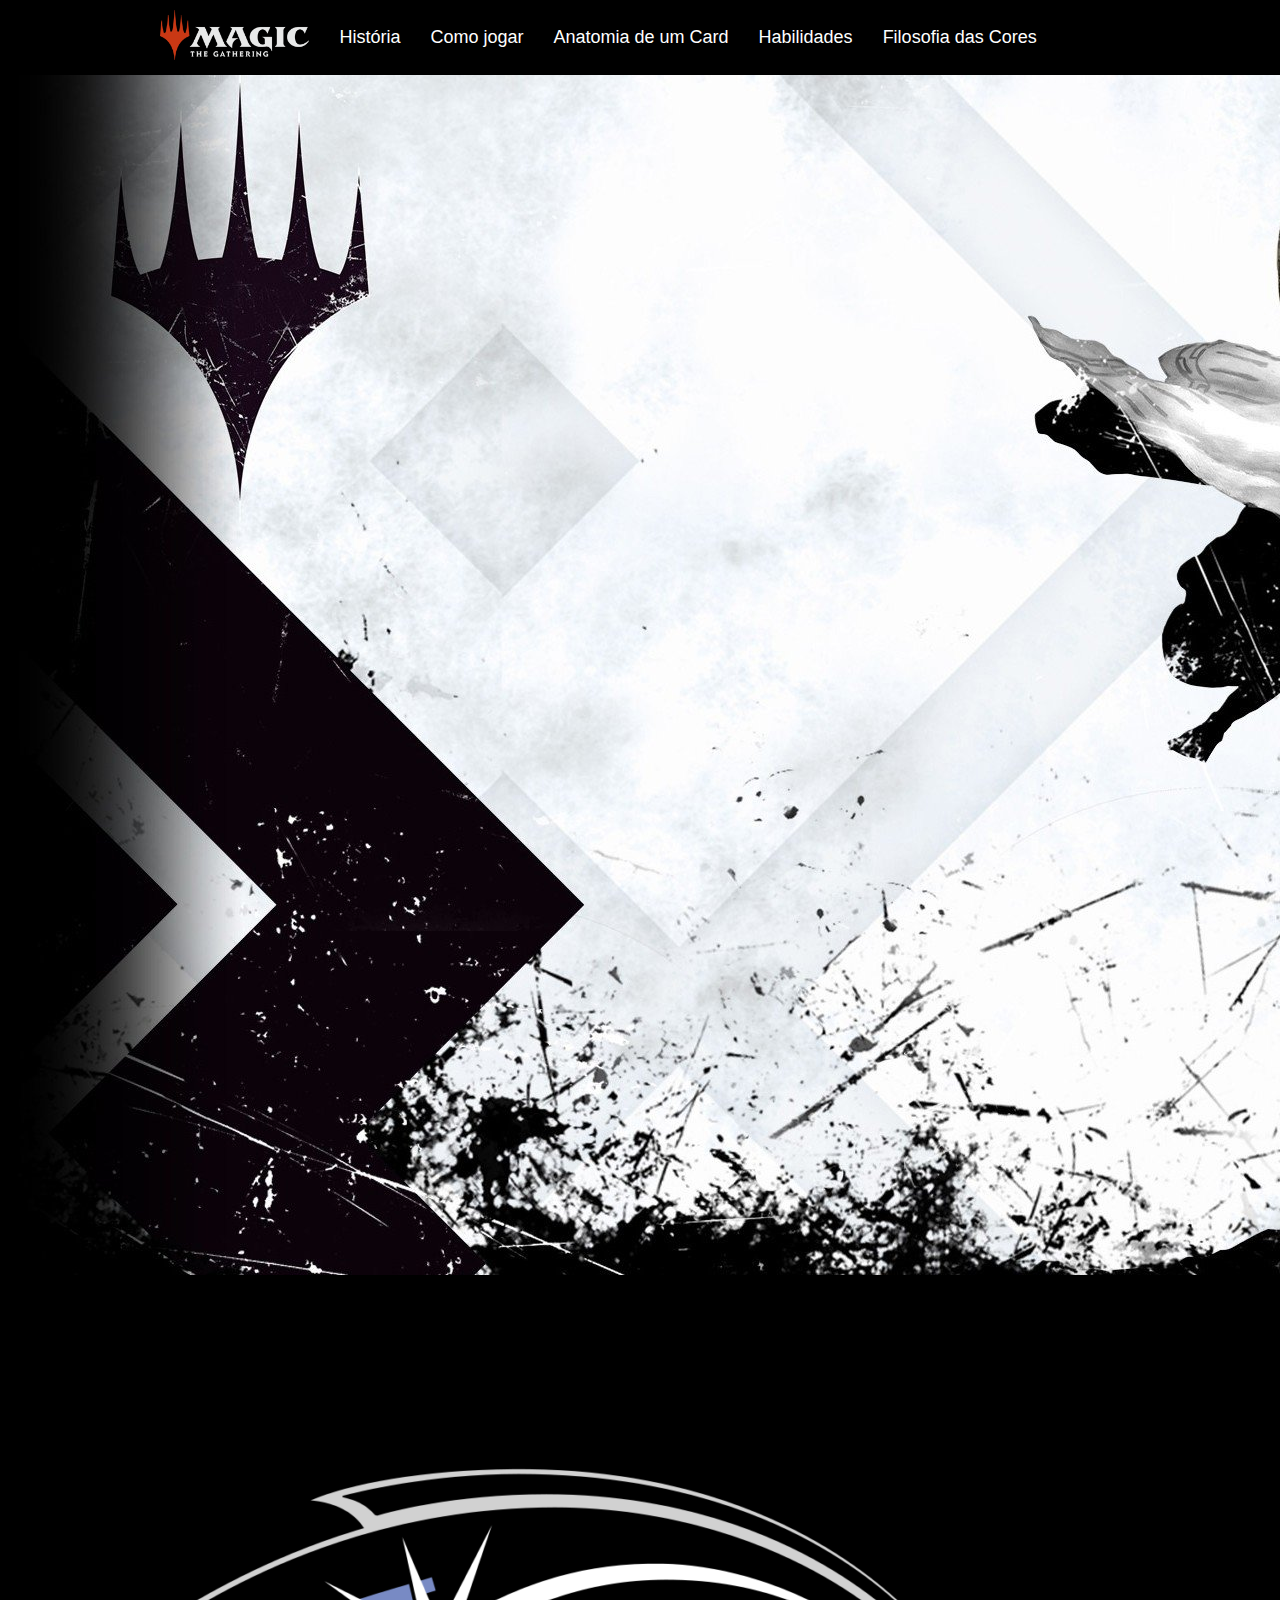
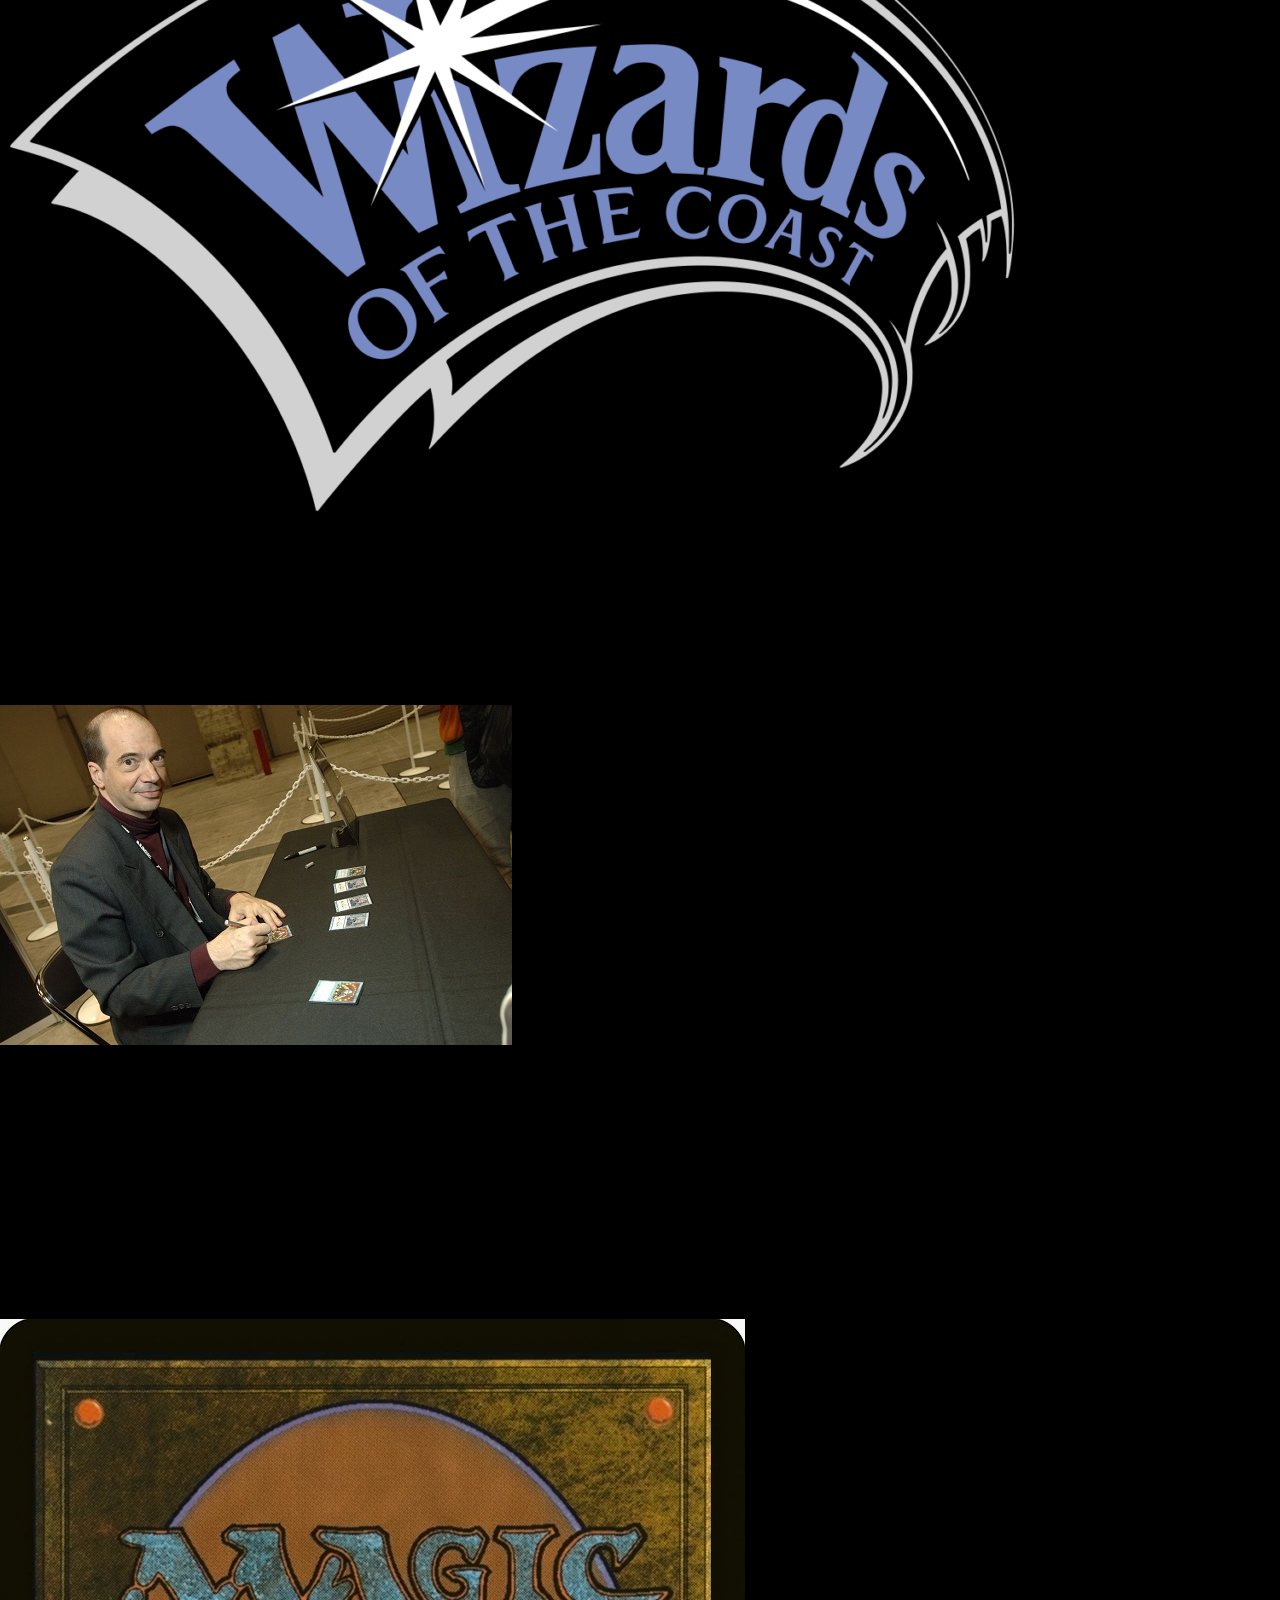
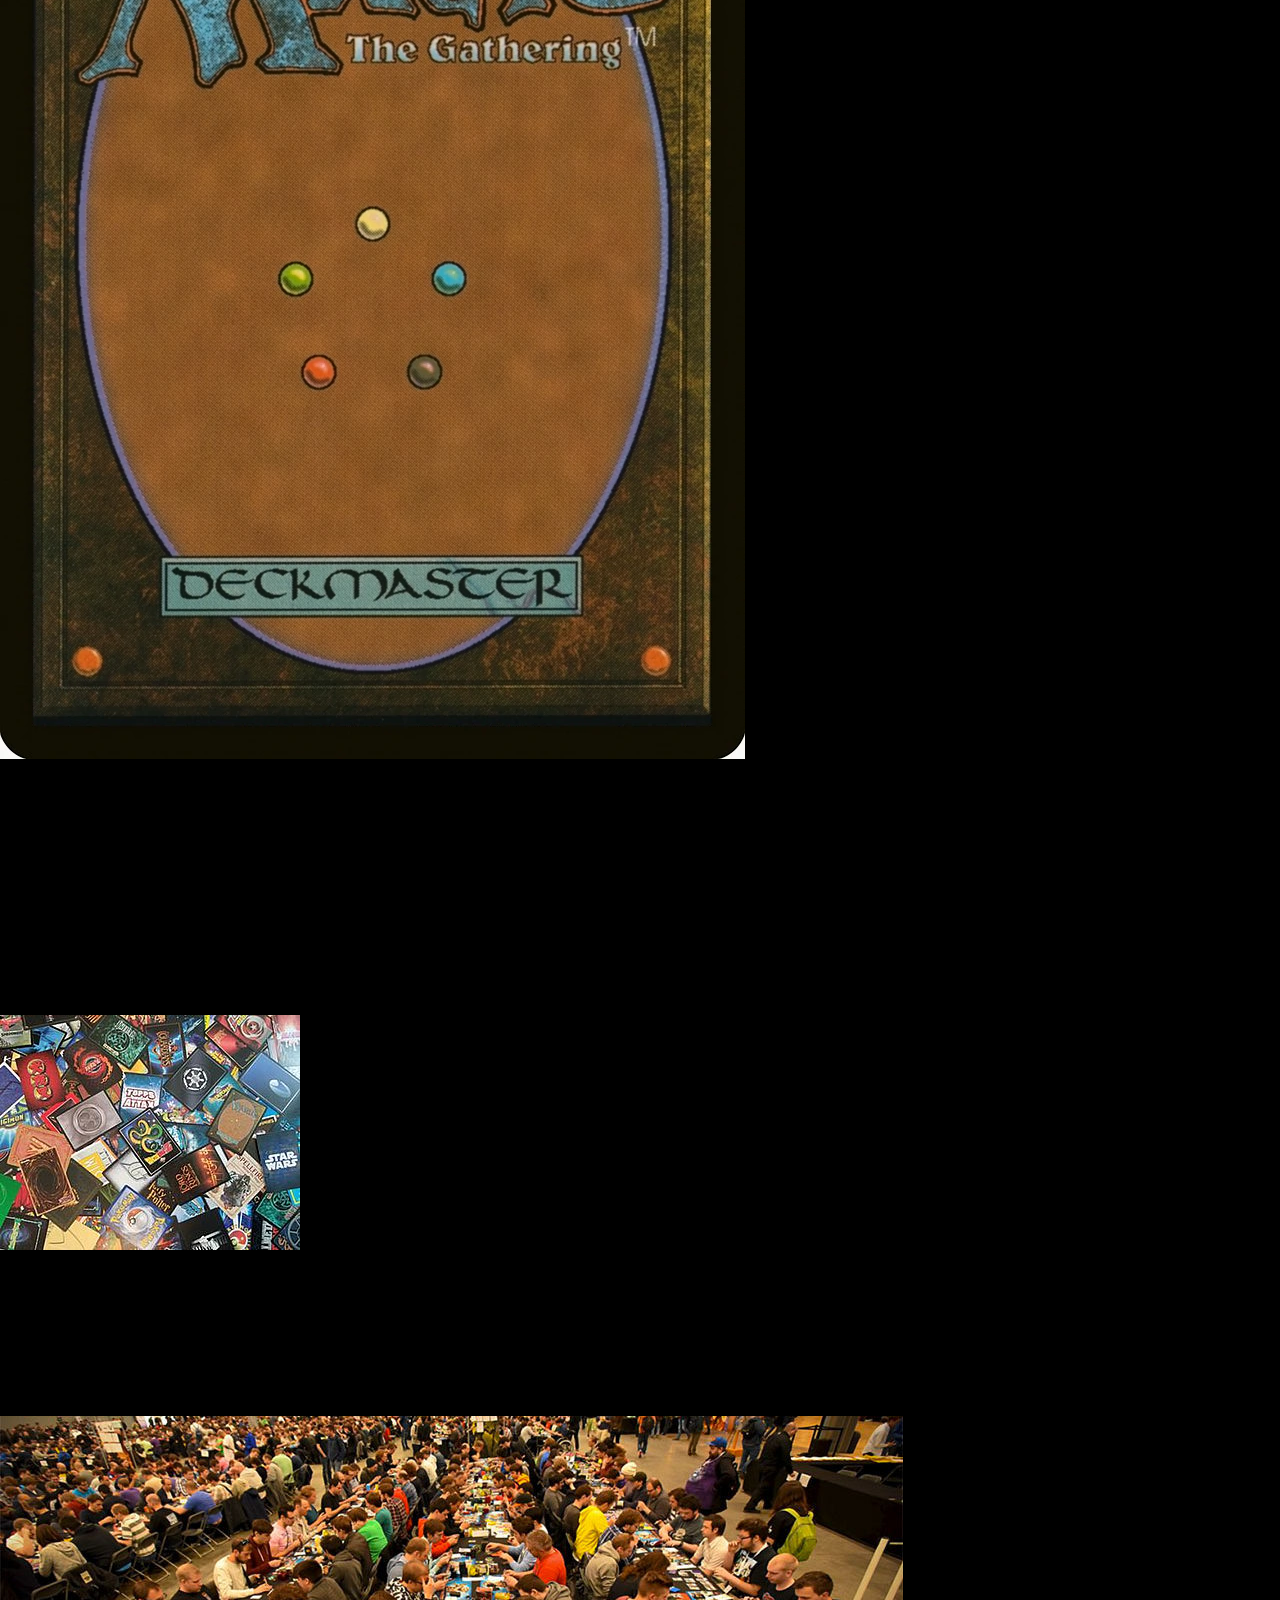
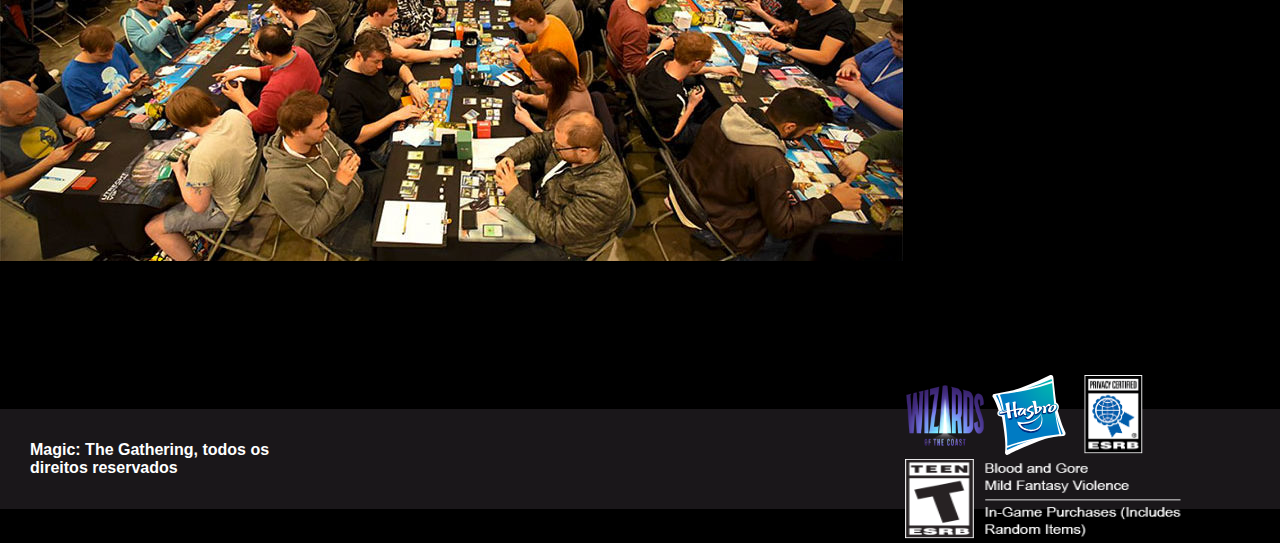
<file: story.html>
<!DOCTYPE html>
<html lang="PT-BR">

<head>
    <meta charset="UTF-8">
    <meta http-equiv="X-UA-Compatible" content="IE=edge">
    <meta name="viewport" content="width=device-width, initial-scale=1.0">
    <link rel="shortcut icon" href="assets/images/favicon-16x16.png" type="image/x-icon">
    <link rel="stylesheet" href="style.css">
    <title>MTG para Iniciantes</title>
</head>

<body id="historia">

    <header>
        <nav>
            <a href="index.html" class="menu"><img src="assets/images/magic-logo.png" alt=""></a>
            <a href="story.html" class="menu select">História</a>
            <a href="howToPlay.html" class="menu">Como jogar</a>
            <a href="anatomy.html" class="menu">Anatomia de um Card</a>
            <a href="ability.html" class="menu">Habilidades</a>
            <a href="philosophy.html" class="menu">Filosofia das Cores</a>
        </nav>
    </header>
    <div class="img-container">
        <img src="assets/images/mtg_story_intro_wallpaper.jpg" alt="imagem-introdução" class="imagem-introducao">
    </div>


    <h1 class="titulo-principal-anatomia">A História de Magic: The Gathering</h1>

    <section class="introducao-historia">
        <p class="texto-intro-historia"><span class="primeira-letra">M</span>agic: The Gathering é uma das poucas
            propriedades que podemos dizer, e com razão, que mudou os jogos para sempre. <br><br>
            Sua natureza colecionável e
            infinitas opções de personalização significam que sempre há um novo deck para construir ou um novo combo
            para descobrir, e a lore em constante expansão está adicionando consistentemente novos mundos e
            personagens. Dezenas, senão centenas, de jogos tentaram replicar o sucesso de Magic, mas nenhum
            conseguiu derrubar o jogo original de cartas colecionáveis. <br><br>

            Ao contrário de muitos jogos, Magic foi um sucesso instantâneo a partir do momento em que os jogadores
            colocaram as mãos nele. Vamos voltar ao início dos anos 90 e ver como o fenômeno começou.</p>
    </section>

    <section class="wizards-of-the-coast">
        <h2 class="WOTC-titulo">Wizards of The Coast</h2>
        <img src="assets/images/Wizards-of-the-Coast-Logo-old.webp" alt="wizards-of-the-coast" class="WOTC-imagem">

        <p class="texto-WOTC"><span class="primeira-letra">O</span> nome Wizards Of The Coast é sinônimo de Magic.
            Editora do jogo desde o início, a Wizards adquiriu várias propriedades de jogos, incluindo Dungeons &
            Dragons e é uma parte importante do sucesso de sua empresa-mãe Hasbro. <br><br>
            A Wizards Of The Coast foi fundada por Peter Adkison em 1990 como uma editora de jogos de RPG. Adkison
            nomeou a empresa em homenagem a uma guilda de magos em sua campanha de D&D na época. <br><br>

            Enquanto no início a WOTC publicava livros de terceiros como a série Talislanta, eles também tinham seu
            próprio material chamado The Primal Order. Primal Order deveria ser um suplemento de regras neutras que
            poderia ser usado com qualquer sistema de jogo, mas a menção ao sistema RIFTS no livro os colocou em
            problemas legais com a editora rival Palladium Books, que possuía essa propriedade.</p>

    </section>

    <section class="richard-garfield">
        <h2 class="richard_garfield-titulo">Richard Garfield</h2>
        <img src="assets/images/richard-garfield.jpg" alt="richard-garfield" class="richard_garfield-imagem">

        <p class="texto-richard_garfield"><span class="primeira-letra">R</span>ichard Garfield, nascido na Filadélfia,
            era um jogador ávido e tinha como hobby projetar seus próprios jogos durante o ensino médio e faculdade. Em
            1985, ele desenvolveu um jogo de tabuleiro chamado RoboRally para o qual esperava um dia encontrar uma
            editora. <br><br>

            Na época, no entanto, ele estava focado no ensino superior e acabaria por obter seu doutorado em
            combinatória em 1993. <br><br>

            Em 1991, Garfield lançou o RoboRally para a Wizards Of The Coast, na esperança de finalmente colocar seu
            jogo nas prateleiras das lojas. Embora a Wizards gostasse do jogo, no qual os jogadores competiam para mover
            robôs em um tabuleiro predefinindo seus movimentos (essencialmente “programando-os” a cada turno), eles
            achavam que esse jogo seria muito caro para uma empresa do tamanho deles produzir. Eles ficaram tão
            impressionados com o trabalho de Garfield que perguntaram se ele estaria disposto a projetar um jogo para
            eles – eles estavam procurando um jogo que fosse facilmente portátil, tornando-o fácil de jogar em
            convenções. Garfield aceitou o trabalho. <br><br>

            O que aconteceu a seguir é explicado no livro de 2014 de Shannon Appelcline, Designers & Dragons;
            vasculhando suas anotações antigas, Garfield baseou seu novo jogo em um jogo de cartas que havia
            desenvolvido em 1982 chamado Five Magics. Ele pretendia que o jogo fosse semelhante ao jogo de tabuleiro
            Cosmic Encounter, um dos primeiros a ter habilidades totalmente diferentes para cada jogador com base nas
            espécies de seu império alienígena. Ao combinar Five Magics com uma ideia experimental que ele teve de fazer
            um jogo de cartas de beisebol, ele montou um conjunto de regras para um jogo que chamou de Manaclash.</p>

    </section>

    <section class="o-amanhecer-de-magic">
        <h2 class="amanhecer-titulo">O Amanhecer de Magic</h2>
        <img src="assets/images/mtg_back_card.jpg" alt="backCard-mtg" class="mtg-backCard-imagem">

        <p class="texto-o_amanhecer_de_magic"><span class="primeira-letra">A</span> Wizards Of The Coast adorava o
            Manaclash, mas o processo com a Palladium restringiu a capacidade deles de criar um novo produto. Com medo
            de que, se perdessem o processo, a Palladium pudesse tirar seu novo projeto deles, a Wizards criou uma
            empresa de fachada chamada Garfield Games para desenvolver o Manaclash. Garfield continuou a trabalhar no
            jogo, testando com seus colegas da Universidade da Pensilvânia. <br><br>

            Em 1993, o processo da Palladium foi resolvido e a Garfield Games foi dissolvida. O desenvolvimento do
            projeto passou diretamente para a Wizards Of The Coast, e o jogo – agora intitulado Magic: The Gathering –
            fez sua primeira aparição na Origins Game Fair em Dallas, Texas, em julho daquele ano. A notícia do novo
            jogo se espalhou rapidamente, e no mês seguinte na Gen Con em Indianapolis, Indiana, a Wizards esgotou toda
            a tiragem do jogo; 2,5 milhões de cartas, quantia que eles esperavam carregar até o final do ano. <br><br>

            Cheios de dinheiro com o grande sucesso do jogo, a Wizards rapidamente se expandiu e trouxe Richard
            Garfield como designer de jogos em tempo integral… e sim, eles publicaram RoboRally no ano seguinte, que
            ganhou dois Origins Awards em 1994. <br><br>

            Os jogadores não se cansavam de Magic e, no final de 1995, a Wizards Of The Coast passou de uma editora que
            operava no porão de Peter Adkison para um titã multimilionário da indústria.</p>

    </section>

    <section class="bolha-jogos-carta">
        <h2 class="bolha-titulo">A bolha dos Jogos de Cartas</h2>
        <img src="assets/images/trading_card_games.jpg" alt="TCGs" class="tcgs-imagem">

        <p class="texto-bolha"><span class="primeira-letra">A</span>pós o grande sucesso de Magic, houve um período em
            meados da década de 1990 em que todos estavam tentando lançar o próximo grande jogo de cartas colecionáveis.
            Se havia uma propriedade que pudesse ser licenciada, é provável que você encontre evidências de um jogo de
            cartas do período. Alguns, como Star Wars e Star Trek, conseguiram ver algum sucesso com base no
            reconhecimento do nome, mas inúmeras outras propriedades – incluindo Sailor Moon e até Os Simpsons – tinham
            jogos que estavam praticamente mortos já na chegada. <br><br>

            Os jogos de cartas que construíram suas próprias propriedades tiveram mais sucesso, principalmente
            Yu-Gi-Oh!, que foi lançado primeiro como uma série de mangá e anime e depois ganhou vida como um jogo de
            cartas. Outros, como Legend of the Five Rings e outro projeto de Richard Garfield chamado Netrunner,
            funcionaram por um tempo como jogos de cartas colecionáveis antes de fazer a transição para outros formatos.
        </p>

    </section>

    <section class="torneios">
        <h2 class="torneio-titulo">Torneios</h2>
        <img src="assets/images/torneio_,magic.jpg" alt="TCGs" class="torneios-imagem">

        <p class="texto-torneios"><span class="primeira-letra">Q</span>uase imediatamente, a Wizards criou uma
            organização chamada Duelists’ Convocation International (ou DCI) para supervisionar um circuito global de
            torneios e fornecer uma experiência consistente e de qualidade. Agora parte da Wizards Play Network, o foco
            da DCI era transformar os jogos em um evento social. Os jogadores não estavam apenas jogando cartas – eles
            estavam participando do Friday Night Magic. Os torneios de pré-lançamento permitiram que os jogadores
            colocassem as mãos em novas cartas antecipadamente e as jogassem em um ambiente competitivo imediatamente.
            <br><br>

            À medida que o jogo, a empresa e a comunidade cresciam, surgiram vários eventos de alto nível com prêmios em
            dinheiro para os melhores jogadores. O primeiro Campeonato Mundial foi realizado na Gen Con em 1994, e o Pro
            Tour inaugural estreou em 1996 na cidade de Nova York. Desde então, jogadores de todo o mundo acompanham o
            cenário dos torneios, procurando dicas dos melhores jogadores, torcendo pelos heróis de sua cidade natal e
            sonhando com uma chance de glória.</p>

    </section>


    <footer>
        <p class="direitos">Magic: The Gathering, todos os direitos reservados</p>

        <div class="fabricantes">



            <a href="https://company.wizards.com/pt-BR?_ga=2.127913293.1708613677.1664665867-2121744458.1664055064"
                target="_blank"><img src="assets/images/wizards_logo_119x80.png" alt=""></a>

            <a href="https://shop.hasbro.com/pt-br" target="_blank"><img src="assets/images/hasbro.svg"
                    alt="imagem-hasbro"></a>

            <a href="https://www.esrb.org/EPCConfirm/916/" target="_blank"><img src="assets/images/esrb.svg"
                    alt="imagem-esrv"></a>

            <a href="https://www.esrb.org/ratings-guide/" target="_blank"><img src="assets/images/esrb-2020-rating.png"
                    alt="" class="esrvImage"></a>
        </div>
    </footer>


</body>

</html>
</file>
<file: style.css>
html,
body,
div,
span,
applet,
object,
iframe,
h1,
h2,
h3,
h4,
h5,
h6,
p,
blockquote,
pre,
a,
abbr,
acronym,
address,
big,
cite,
code,
del,
dfn,
em,
img,
ins,
kbd,
q,
s,
samp,
small,
strike,
strong,
sub,
sup,
tt,
var,
b,
u,
i,
center,
dl,
dt,
dd,
ol,
ul,
li,
fieldset,
form,
label,
legend,
table,
caption,
tbody,
tfoot,
thead,
tr,
th,
td,
article,
aside,
canvas,
details,
embed,
figure,
figcaption,
footer,
header,
hgroup,
menu,
nav,
output,
ruby,
section,
summary,
time,
mark,
audio,
video {
   margin: 0;
   padding: 0;
   border: 0;
   font-size: 100%;
   font: inherit;
   font-family: Verdana, Geneva, Tahoma, sans-serif;
   vertical-align: baseline;
}

body {
   background-color: black;
   
}





nav {
   display: flex;
   gap: 30px;
   background-color: black;
   align-items: center;
   padding: 10px;
}

nav .menu:hover{
   transform: scale(1.1);
   color: gold;
     
  }
  

nav img {

   margin-left: 150px;
   height: 50px;
}

nav a {
   font-size: 18px;
   color: white;
   text-decoration: none;
}

.imagem-intro {
   width: 100%;

   height: 600px;
   display: block;
   margin: 0 auto;
}




.container {

   background-color: white;
   display: block;
   margin: 0 auto;
   width: 1800px;

}

#opening {
   margin-top: 0px;

}

#opening h1 {
   padding-top: 20px;
   text-align: center;
   font-size: 40px;
   font-weight: bold;
}



#opening img {
   display: block;
   height: 600px;
   width: 1100px;
   margin: 30px auto 0;
   border: 3pt solid;

}

#intro {
margin: 0 auto;
padding-bottom: 40px;

}

#intro h2 {
   padding-top: 20px;
   text-align: center;
   font-size: 40px;
   font-family: fantasy;
}

#intro p {

   margin: 0 auto;
   width: 1000px;
   font-size: 20px;
}

#intro p span {
   font-size: 40px;
   font-weight: bold;
}

footer {
   display: flex;
   align-items: center;
   background-color: #1a171a;

   height: 100px;
   font-weight: bold;
   color: white;

}

footer p {
   padding-left: 30px;
}

footer div {
   padding-left: 600px;

}

footer img {
   width: 80px;
   height: 80px;
}

footer .esrvImage {
   width: 280px;
}
</file>
